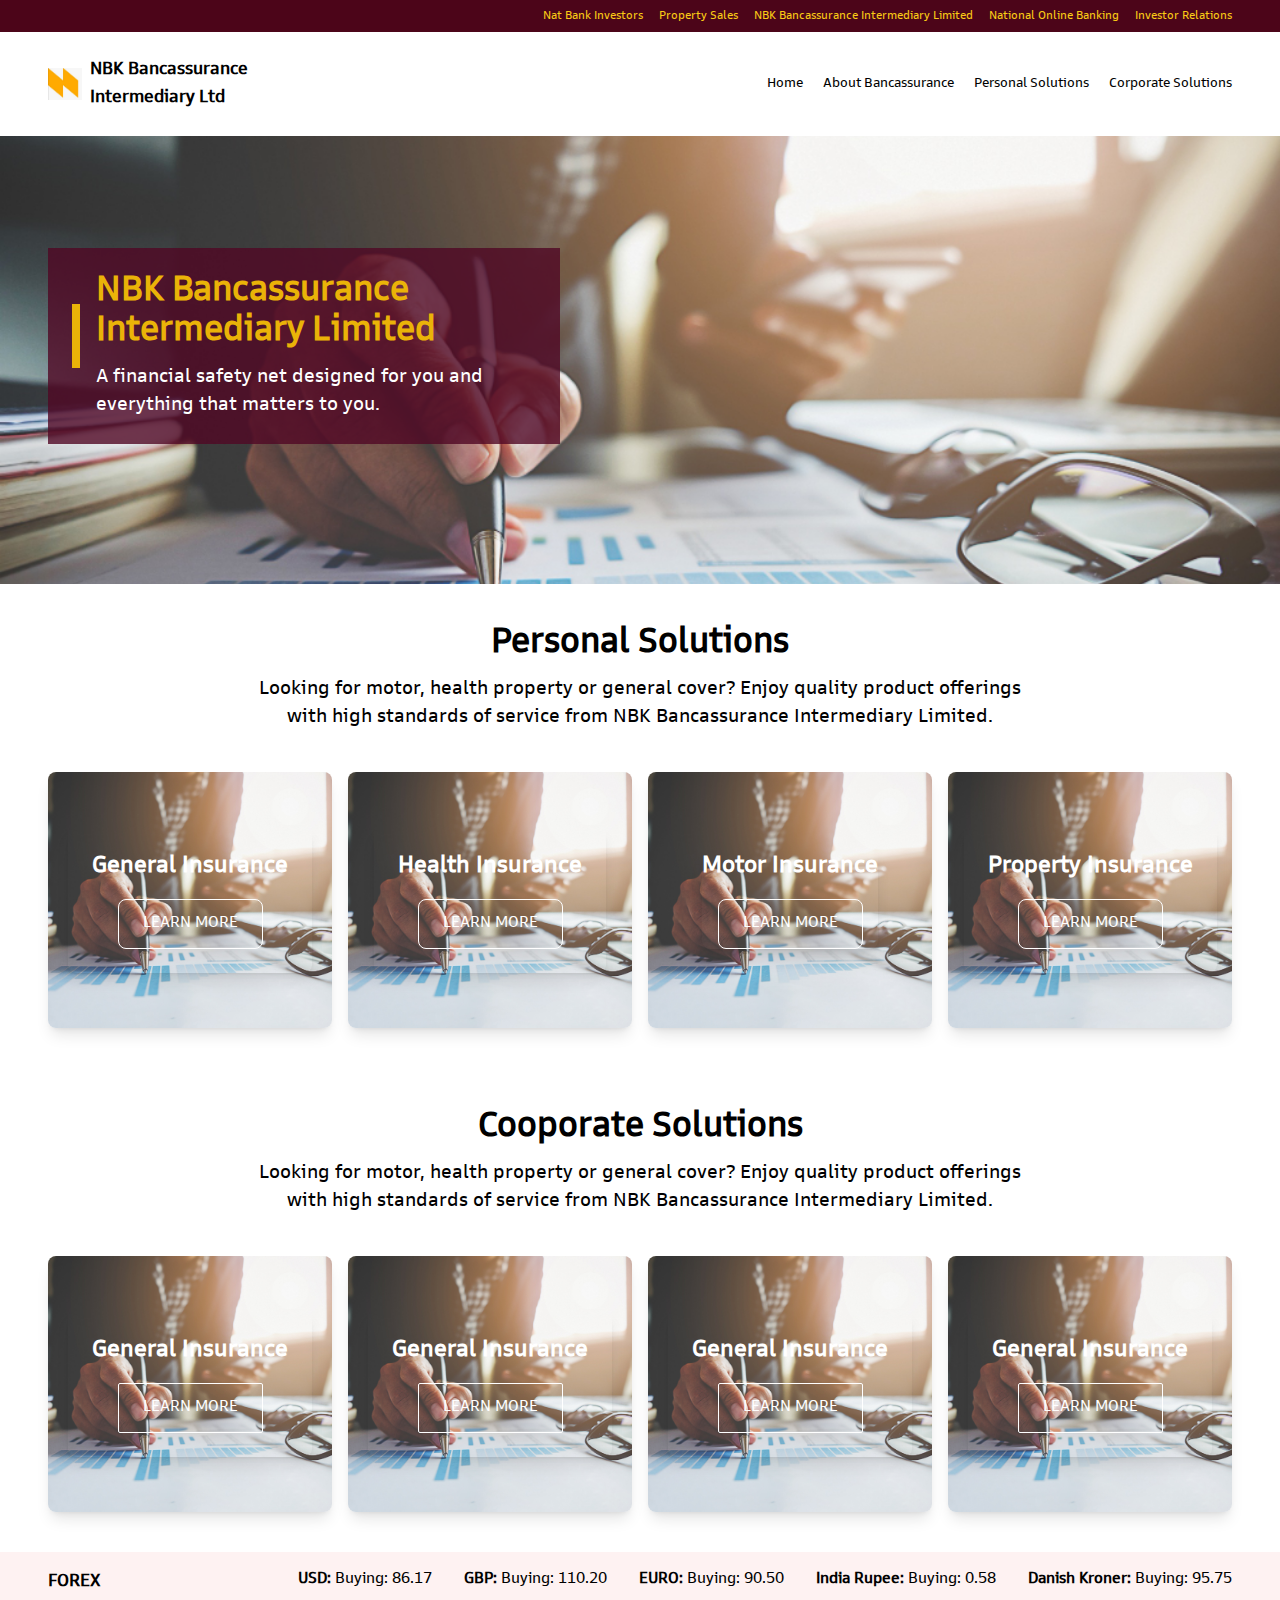
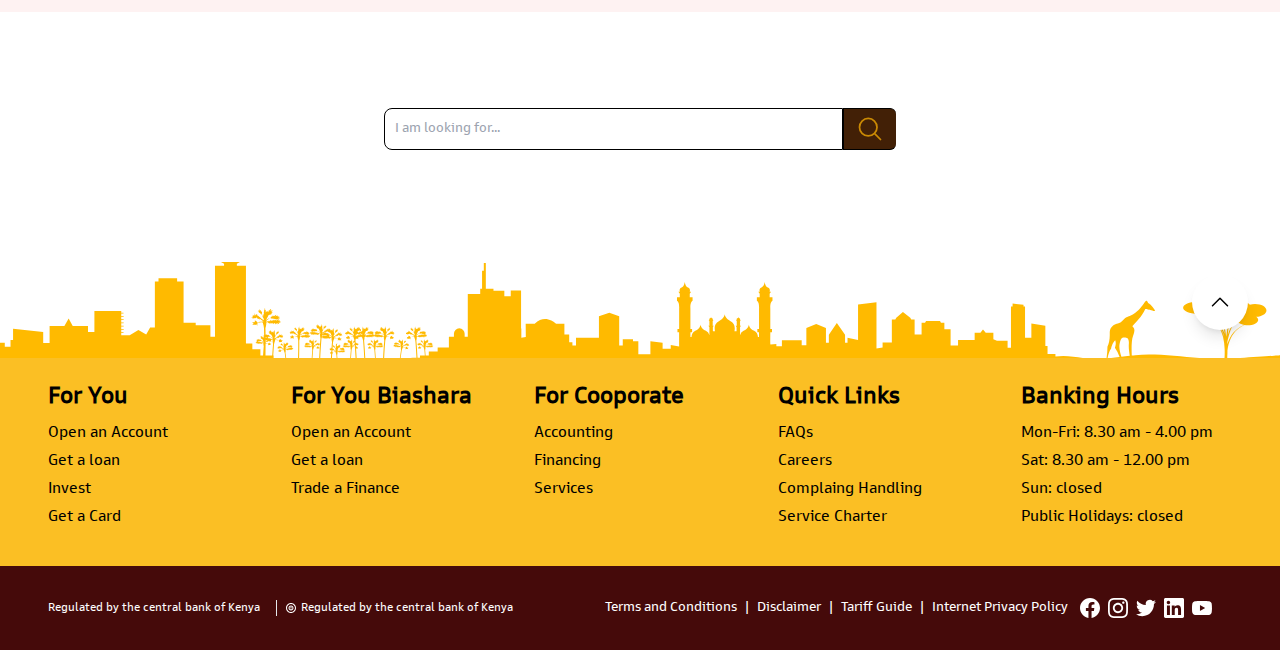
<file: src/index.html>
<!DOCTYPE html>
<html lang="en">
<head>
    <meta charset="UTF-8">
    <meta name="viewport" content="width=device-width, initial-scale=1.0">
    <title>Document</title>
    <link href="./output.css" rel="stylesheet">
</head>
<body class="font-goldman">
    <div class="bg-rose-950 flex flex-row-reverse p-2 gap-4 md:pr-12 lg:pr-12 overflow-x-auto whitespace-nowrap">
        <p class="text-yellow-400 text-xs">Investor Relations</p>
        <p class="text-yellow-400 text-xs">National Online Banking</p>
        <p class="text-yellow-400 text-xs">NBK Bancassurance Intermediary Limited</p>
        <p class="text-yellow-400 text-xs">Property Sales</p>
        <p class="text-yellow-400 text-xs">Nat Bank Investors</p>
    </div>
    <div class="flex justify-between items-center py-6 px-4 lg:px-12">
        <div class="flex items-center">
            <img src="/images/logo.jpeg" alt="NBK Logo" class="h-8">
            <div class="ml-2 md:text-lg font-bold text-sm">
                <p>NBK Bancassurance</p>
                <p>Intermediary Ltd</p>
            </div>
        </div>
        <div class="hidden lg:flex text-sm gap-5">
            <p>Home</p>
            <p>About Bancassurance</p>
            <p>Personal Solutions</p>
            <p>Corporate Solutions</p>
        </div>
        <div class="lg:hidden flex items-center space-x-2">
            <svg xmlns="http://www.w3.org/2000/svg" fill="none" viewBox="0 0 24 24" stroke-width="1.5" stroke="currentColor"
                class="text-yellow-400 w-6 h-6">
                <path stroke-linecap="round" stroke-linejoin="round"
                d="m21 21-5.197-5.197m0 0A7.5 7.5 0 1 0 5.196 5.196a7.5 7.5 0 0 0 10.607 10.607Z" />
            </svg>
        </div>
        <div class="md:hidden flex text-sm space-x-2">
            <button id="menuToggle" class="text-gray-500 hover:text-gray-600">
                <svg xmlns="http://www.w3.org/2000/svg" class="h-6 w-6" fill="none" viewBox="0 0 24 24" stroke="currentColor">
                    <path stroke-linecap="round" stroke-linejoin="round" stroke-width="2" d="M4 6h16M4 12h16M4 18h16" />
                </svg>
            </button>
        </div>
    </div>
    <div id="mobileMenu" class="hidden sm:hidden bg-white shadow-md">
        <nav class="flex flex-col p-4">
            <a href="#" class="py-2">Home</a>
            <a href="#" class="py-2">About Bancassurance</a>
            <a href="#" class="py-2">Personal Solutions</a>
            <a href="#" class="py-2">Cooporate Solutions</a>
        </nav>
    </div>
    <section>
        <div class="relative bg-violet-200">
            <img src="../images/homepage.jpg" alt="Homepage Image" class="object-cover w-full h-64 sm:h-80 md:h-96 lg:h-[28rem]">
            
            <div class="absolute top-1/4 left-4 sm:left-8 md:left-12 bg-pink-950 bg-opacity-80 p-4 sm:p-6 md:max-w-md lg:max-w-lg flex">
                <div class="w-2 sm:w-3 bg-yellow-500 h-12 sm:h-16 mt-6 sm:mt-8"></div>
                
                <div class="ml-4">
                    <h2 class="font-bold text-2xl sm:text-3xl md:text-4xl text-yellow-500">NBK Bancassurance</h2>
                    <p class="font-bold text-2xl sm:text-3xl md:text-4xl text-yellow-500">Intermediary Limited</p>
                    <p class="text-white mt-3 text-base sm:text-lg md:text-xl">A financial safety net designed for you and everything that matters to you.</p>
                </div>
            </div>
        </div>
    </section>
    <section>
        <div class="flex flex-col items-center pt-10 px-4 sm:px-6 lg:px-12">
            <p class="font-bold text-2xl sm:text-3xl md:text-4xl">Personal Solutions</p>
            <p class="text-base sm:text-lg md:text-xl max-w-3xl mt-3 text-center">
                Looking for motor, health property or general cover? Enjoy quality product offerings with high standards of service from NBK Bancassurance Intermediary Limited.
            </p>
        </div>
        
        <div class="grid grid-cols-1 sm:grid-cols-2 md:grid-cols-3 lg:grid-cols-4 gap-4 px-4 sm:px-6 md:px-8 lg:px-12 py-10">
            <div class="relative bg-white rounded-lg shadow-lg overflow-hidden">
                <img src="../images/homepage.jpg" alt="General Insurance" class="object-cover w-full h-48 md:h-56 lg:h-64">
                <div class="absolute inset-0 flex items-center justify-center">
                    <div class="text-center p-4 sm:p-6 bg-opacity-80 rounded-lg shadow-lg">
                        <h2 class="font-bold text-lg sm:text-xl md:text-2xl text-white mb-4">General Insurance</h2>
                        <a href="#" class="inline-block px-4 py-2 sm:px-6 sm:py-3 border border-white hover:border-yellow-400 text-white hover:text-black rounded-lg hover:bg-yellow-400 transition-colors duration-300">
                            LEARN MORE
                        </a>
                    </div>
                </div>
            </div>
            <div class="relative bg-white rounded-lg shadow-lg overflow-hidden">
                <img src="../images/homepage.jpg" alt="General Insurance" class="object-cover w-full h-48 md:h-56 lg:h-64">
                <div class="absolute inset-0 flex items-center justify-center">
                    <div class="text-center p-4 sm:p-6 bg-opacity-80 rounded-lg shadow-lg">
                        <h2 class="font-bold text-lg sm:text-xl md:text-2xl text-white mb-4">Health Insurance</h2>
                        <a href="#" class="inline-block px-4 py-2 sm:px-6 sm:py-3 border border-white hover:border-yellow-400 text-white hover:text-black rounded-lg hover:bg-yellow-400 transition-colors duration-300">
                            LEARN MORE
                        </a>
                    </div>
                </div>
            </div>
            <div class="relative bg-white rounded-lg shadow-lg overflow-hidden">
                <img src="../images/homepage.jpg" alt="General Insurance" class="object-cover w-full h-48 md:h-56 lg:h-64">
                <div class="absolute inset-0 flex items-center justify-center">
                    <div class="text-center p-4lg:p-6 bg-opacity-80 rounded-lg shadow-lg">
                        <h2 class="font-bold text-lg sm:text-xl md:text-2xl text-white mb-4">Motor Insurance</h2>
                        <a href="#" class="inline-block px-4 py-2 sm:px-6 sm:py-3 border border-white hover:border-yellow-400 text-white hover:text-black rounded-lg hover:bg-yellow-400 transition-colors duration-300">
                            LEARN MORE
                        </a>
                    </div>
                </div>
            </div>
            <div class="relative bg-white rounded-lg shadow-lg overflow-hidden">
                <img src="../images/homepage.jpg" alt="General Insurance" class="object-cover w-full h-48 md:h-56 lg:h-64">
                <div class="absolute inset-0 flex items-center justify-center">
                    <div class="text-center p-4 sm:p-6 bg-opacity-80 rounded-lg shadow-lg">
                        <h2 class="font-bold text-lg sm:text-xl md:text-2xl text-white mb-4">Property Insurance</h2>
                        <a href="#" class="inline-block px-4 py-2 sm:px-6 sm:py-3 border border-white hover:border-yellow-400 text-white hover:text-black rounded-lg hover:bg-yellow-400 transition-colors duration-300">
                            LEARN MORE
                        </a>
                    </div>
                </div>
            </div>
        </div>
    </section>
    
    <section>
        <div class="flex flex-col items-center pt-10 px-4 sm:px-6 lg:px-12">
            <p class="font-bold text-2xl sm:text-3xl md:text-4xl">Cooporate Solutions</p>
            <p class="text-base sm:text-lg md:text-xl max-w-3xl mt-3 text-center">
                Looking for motor, health property or general cover? Enjoy quality product offerings with high standards of service from NBK Bancassurance Intermediary Limited.
            </p>
        </div>
        <div class="grid grid-cols-1 sm:grid-cols-2 md:grid-cols-3 lg:grid-cols-4 gap-4 px-4 sm:px-6 md:px-8 lg:px-12 py-10">
            <div class="relative bg-white rounded-lg shadow-lg overflow-hidden">
                <img src="../images/homepage.jpg" alt="General Insurance" class="object-cover w-full h-48 md:h-56 lg:h-64">
                <div class="absolute inset-0 flex items-center justify-center">
                    <div class="text-center p-4 sm:p-6 bg-opacity-80 rounded-lg shadow-lg">
                        <h2 class="font-bold text-lg sm:text-xl md:text-2xl text-white mb-4">General Insurance</h2>
                        <a href="#" class="inline-block px-4 py-2 sm:px-6 sm:py-3 border border-white hover:border-yellow-400 text-white hover:text-black rounded-sm hover:bg-yellow-400 transition-colors duration-300">
                            LEARN MORE
                        </a>
                    </div>
                </div>
            </div>
            <div class="relative bg-white rounded-lg shadow-lg overflow-hidden">
                <img src="../images/homepage.jpg" alt="General Insurance" class="object-cover w-full h-48 md:h-56 lg:h-64">
                <div class="absolute inset-0 flex items-center justify-center">
                    <div class="text-center p-4 sm:p-6 bg-opacity-80 rounded-lg shadow-lg">
                        <h2 class="font-bold text-lg sm:text-xl md:text-2xl text-white mb-4">General Insurance</h2>
                        <a href="#" class="inline-block px-4 py-2 sm:px-6 sm:py-3 border border-white hover:border-yellow-400 text-white hover:text-black rounded-sm hover:bg-yellow-400 transition-colors duration-300">
                            LEARN MORE
                        </a>
                    </div>
                </div>
            </div>
            <div class="relative bg-white rounded-lg shadow-lg overflow-hidden">
                <img src="../images/homepage.jpg" alt="General Insurance" class="object-cover w-full h-48 md:h-56 lg:h-64">
                <div class="absolute inset-0 flex items-center justify-center">
                    <div class="text-center p-4 sm:p-6 bg-opacity-80 rounded-lg shadow-lg">
                        <h2 class="font-bold text-lg sm:text-xl md:text-2xl text-white mb-4">General Insurance</h2>
                        <a href="#" class="inline-block px-4 py-2 sm:px-6 sm:py-3 border border-white hover:border-yellow-400 text-white hover:text-black rounded-sm hover:bg-yellow-400 transition-colors duration-300">
                            LEARN MORE
                        </a>
                    </div>
                </div>
            </div>
            <div class="relative bg-white rounded-lg shadow-lg overflow-hidden">
                <img src="../images/homepage.jpg" alt="General Insurance" class="object-cover w-full h-48 md:h-56 lg:h-64">
                <div class="absolute inset-0 flex items-center justify-center">
                    <div class="text-center p-4 sm:p-6 bg-opacity-80 rounded-lg shadow-lg">
                        <h2 class="font-bold text-lg sm:text-xl md:text-2xl text-white mb-4">General Insurance</h2>
                        <a href="#" class="inline-block px-4 py-2 sm:px-6 sm:py-3 border border-white hover:border-yellow-400 text-white hover:text-black rounded-sm hover:bg-yellow-400 transition-colors duration-300">
                            LEARN MORE
                        </a>
                    </div>
                </div>
            </div>
        </div>
    </section>
    <div class="flex flex-col sm:flex-row justify-between px-4 sm:px-12 py-4 bg-red-50 overflow-x-auto">
        <p class="font-bold text-lg mb-2 sm:mb-0">FOREX</p>
        <div class="flex space-x-4 sm:space-x-8 text-sm sm:text-base">
                <p class="font-bold text-sm sm:text-base flex-shrink-0">USD: <span class="font-thin">Buying: 86.17</span></p>
                <p class="font-bold text-sm sm:text-base flex-shrink-0">GBP: <span class="font-thin">Buying: 110.20</span></p>
                <p class="font-bold text-sm sm:text-base flex-shrink-0">EURO: <span class="font-thin">Buying: 90.50</span></p>
                <p class="font-bold text-sm sm:text-base flex-shrink-0">India Rupee: <span class="font-thin">Buying: 0.58</span></p>
                <p class="font-bold text-sm sm:text-base flex-shrink-0">Danish Kroner: <span class="font-thin">Buying: 95.75</span></p>
            </div>
        </div>
    </div>
    <form class="max-w-lg my-auto mx-auto py-24">
        <div class="flex">
            <input placeholder="I am looking for..." type="text" id="website-admin" class="rounded-none rounded-s-lg border border-black text-gray-900 block flex-1 min-w-0 w-full text-sm p-2.5">
            <span class="inline-flex items-center px-3 text-sm bg-yellow-950 text-gray-900 border border-e-0 border-black rounded-e-md">
                <svg xmlns="http://www.w3.org/2000/svg" fill="none" viewBox="0 0 24 24" stroke-width="1.5" stroke="currentColor" class="size-7 text-yellow-600">
                    <path stroke-linecap="round" stroke-linejoin="round" d="m21 21-5.197-5.197m0 0A7.5 7.5 0 1 0 5.196 5.196a7.5 7.5 0 0 0 10.607 10.607Z" />
                </svg>
            </span>
        </div>
    </form>
    <footer>
        <div class="relative pt-4">
            <img src="../images/skyline.svg" alt="" class="object-cover w-full max-h-24">
            <div class="absolute right-4 sm:right-8 top-1/2 transform -translate-y-1/2 bg-white p-2 sm:p-4 rounded-full shadow-lg">
                <svg xmlns="http://www.w3.org/2000/svg" fill="none" viewBox="0 0 24 24" stroke-width="1.5" stroke="currentColor" class="w-4 h-4 sm:w-6 sm:h-6 text-black">
                    <path stroke-linecap="round" stroke-linejoin="round" d="m4.5 15.75 7.5-7.5 7.5 7.5" />
                </svg>
            </div>
        </div>
        <div class="bg-amber-400 pt-6 grid grid-cols-1 sm:grid-cols-2 md:grid-cols-3 lg:grid-cols-5 gap-8 px-4 sm:px-8 lg:px-12 py-8">
            <div>
                <p class="font-bold text-xl sm:text-2xl mb-2">For You</p>
                <p class="mb-1">Open an Account</p>
                <p class="mb-1">Get a loan</p>
                <p class="mb-1">Invest</p>
                <p class="mb-1">Get a Card</p>
            </div>
            <div>
                <p class="font-bold text-xl sm:text-2xl mb-2">For You Biashara</p>
                <p class="mb-1">Open an Account</p>
                <p class="mb-1">Get a loan</p>
                <p class="mb-1">Trade a Finance</p>
            </div>
            <div>
                <p class="font-bold text-xl sm:text-2xl mb-2">For Cooporate</p>
                <p class="mb-1">Accounting</p>
                <p class="mb-1">Financing</p>
                <p class="mb-1">Services</p>
            </div>
            <div>
                <p class="font-bold text-xl sm:text-2xl mb-2">Quick Links</p>
                <p class="mb-1">FAQs</p>
                <p class="mb-1">Careers</p>
                <p class="mb-1">Complaing Handling</p>
                <p class="mb-1">Service Charter</p>
            </div>
            <div>
                <p class="font-bold text-xl sm:text-2xl mb-2">Banking Hours</p>
                <p class="mb-1">Mon-Fri: 8.30 am - 4.00 pm</p>
                <p class="mb-1">Sat: 8.30 am - 12.00 pm</p>
                <p class="mb-1">Sun: closed</p>
                <p class="mb-1">Public Holidays: closed</p>
            </div>
        </div>
        <div class="bg-red-950 text-white flex flex-col sm:flex-row justify-between px-4 sm:px-8 lg:px-12 py-6 text-xs">
            <div class="flex flex-col sm:flex-row items-center mb-4 sm:mb-0">
                <p class="mb-2 sm:mb-0 sm:mr-2">Regulated by the central bank of Kenya</p>
                <div class="hidden sm:block border-l h-4 border-gray-200 mx-2"></div>
                <div class="flex items-center">
                    <svg xmlns="http://www.w3.org/2000/svg" viewBox="0 0 24 24" fill="currentColor" class="w-3 h-3 mr-1">
                        <path d="M12 2C6.48 2 2 6.48 2 12s4.48 10 10 10 10-4.48 10-10S17.52 2 12 2zm0 18c-4.41 0-8-3.59-8-8s3.59-8 8-8 8 3.59 8 8-3.59 8-8 8zm-1-4h2v-2h-2v2zm0-7v4h2V9h-2z"/>
                        <path d="M12 7c-2.76 0-5 2.24-5 5s2.24 5 5 5 5-2.24 5-5-2.24-5-5-5zm0 8c-1.66 0-3-1.34-3-3s1.34-3 3-3 3 1.34 3 3-1.34 3-3 3z"/>
                    </svg>
                    <p>Regulated by the central bank of Kenya</p>
                </div>
            </div>
            <div class="flex flex-col sm:flex-row items-center justify-between px-4 py-2 text-sm">
                <div class="flex flex-wrap items-center justify-center sm:justify-start mb-4 sm:mb-0">
                    <a class="mx-2 my-1 sm:my-0 hover:underline">Terms and Conditions</a>
                    <span class="hidden sm:inline">|</span>
                    <a class="mx-2 my-1 sm:my-0 hover:underline">Disclaimer</a>
                    <span class="hidden sm:inline">|</span>
                    <a class="mx-2 my-1 sm:my-0 hover:underline">Tariff Guide</a>
                    <span class="hidden sm:inline">|</span>
                    <a class="mx-2 my-1 sm:my-0 hover:underline">Internet Privacy Policy</a>
                </div>
                <div class="flex items-center">
                    <a href="#" class="mx-1">
                        <svg xmlns="http://www.w3.org/2000/svg" viewBox="0 0 24 24" fill="currentColor" class="w-5 h-5">
                            <path d="M24 12.073c0-6.627-5.373-12-12-12s-12 5.373-12 12c0 5.99 4.388 10.954 10.125 11.854v-8.385H7.078v-3.47h3.047V9.43c0-3.007 1.792-4.669 4.533-4.669 1.312 0 2.686.235 2.686.235v2.953H15.83c-1.491 0-1.956.925-1.956 1.874v2.25h3.328l-.532 3.47h-2.796v8.385C19.612 23.027 24 18.062 24 12.073z"/>
                        </svg>
                    </a>
                    <a href="#" class="mx-1">
                        <svg xmlns="http://www.w3.org/2000/svg" viewBox="0 0 24 24" fill="currentColor" class="w-5 h-5">
                            <path d="M12 0C8.74 0 8.333.015 7.053.072 5.775.132 4.905.333 4.14.63c-.789.306-1.459.717-2.126 1.384S.935 3.35.63 4.14C.333 4.905.131 5.775.072 7.053.012 8.333 0 8.74 0 12s.015 3.667.072 4.947c.06 1.277.261 2.148.558 2.913.306.788.717 1.459 1.384 2.126.667.666 1.336 1.079 2.126 1.384.766.296 1.636.499 2.913.558C8.333 23.988 8.74 24 12 24s3.667-.015 4.947-.072c1.277-.06 2.148-.262 2.913-.558.788-.306 1.459-.718 2.126-1.384.666-.667 1.079-1.335 1.384-2.126.296-.765.499-1.636.558-2.913.06-1.28.072-1.687.072-4.947s-.015-3.667-.072-4.947c-.06-1.277-.262-2.149-.558-2.913-.306-.789-.718-1.459-1.384-2.126C21.319 1.347 20.651.935 19.86.63c-.765-.297-1.636-.499-2.913-.558C15.667.012 15.26 0 12 0zm0 2.16c3.203 0 3.585.016 4.85.071 1.17.055 1.805.249 2.227.415.562.217.96.477 1.382.896.419.42.679.819.896 1.381.164.422.36 1.057.413 2.227.057 1.266.07 1.646.07 4.85s-.015 3.585-.074 4.85c-.061 1.17-.256 1.805-.421 2.227-.224.562-.479.96-.899 1.382-.419.419-.824.679-1.38.896-.42.164-1.065.36-2.235.413-1.274.057-1.649.07-4.859.07-3.211 0-3.586-.015-4.859-.074-1.171-.061-1.816-.256-2.236-.421-.569-.224-.96-.479-1.379-.899-.421-.419-.69-.824-.9-1.38-.165-.42-.359-1.065-.42-2.235-.045-1.26-.061-1.649-.061-4.844 0-3.196.016-3.586.061-4.861.061-1.17.255-1.814.42-2.234.21-.57.479-.96.9-1.381.419-.419.81-.689 1.379-.898.42-.166 1.051-.361 2.221-.421 1.275-.045 1.65-.06 4.859-.06l.045.03zm0 3.678c-3.405 0-6.162 2.76-6.162 6.162 0 3.405 2.76 6.162 6.162 6.162 3.405 0 6.162-2.76 6.162-6.162 0-3.405-2.76-6.162-6.162-6.162zM12 16c-2.21 0-4-1.79-4-4s1.79-4 4-4 4 1.79 4 4-1.79 4-4 4zm7.846-10.405c0 .795-.646 1.44-1.44 1.44-.795 0-1.44-.646-1.44-1.44 0-.794.646-1.439 1.44-1.439.793-.001 1.44.645 1.44 1.439z"/>
                        </svg>
                    </a>
                    <a href="#" class="mx-1">
                        <svg xmlns="http://www.w3.org/2000/svg" viewBox="0 0 24 24" fill="currentColor" class="w-5 h-5">
                            <path d="M23.953 4.57a10 10 0 01-2.825.775 4.958 4.958 0 002.163-2.723c-.951.555-2.005.959-3.127 1.184a4.92 4.92 0 00-8.384 4.482C7.69 8.095 4.067 6.13 1.64 3.162a4.822 4.822 0 00-.666 2.475c0 1.71.87 3.213 2.188 4.096a4.904 4.904 0 01-2.228-.616v.06a4.923 4.923 0 003.946 4.827 4.996 4.996 0 01-2.212.085 4.936 4.936 0 004.604 3.417 9.867 9.867 0 01-6.102 2.105c-.39 0-.779-.023-1.17-.067a13.995 13.995 0 007.557 2.209c9.053 0 13.998-7.496 13.998-13.985 0-.21 0-.42-.015-.63A9.935 9.935 0 0024 4.59z"/>
                        </svg>
                    </a>
                    <a href="#" class="mx-1">
                        <svg xmlns="http://www.w3.org/2000/svg" viewBox="0 0 24 24" fill="currentColor" class="w-5 h-5">
                            <path d="M20.447 20.452h-3.554v-5.569c0-1.328-.027-3.037-1.852-3.037-1.853 0-2.136 1.445-2.136 2.939v5.667H9.351V9h3.414v1.561h.046c.477-.9 1.637-1.85 3.37-1.85 3.601 0 4.267 2.37 4.267 5.455v6.286zM5.337 7.433c-1.144 0-2.063-.926-2.063-2.065 0-1.138.92-2.063 2.063-2.063 1.14 0 2.064.925 2.064 2.063 0 1.139-.925 2.065-2.064 2.065zm1.782 13.019H3.555V9h3.564v11.452zM22.225 0H1.771C.792 0 0 .774 0 1.729v20.542C0 23.227.792 24 1.771 24h20.451C23.2 24 24 23.227 24 22.271V1.729C24 .774 23.2 0 22.222 0h.003z"/>
                        </svg>
                    </a>
                    <a href="#" class="mx-1">
                        <svg xmlns="http://www.w3.org/2000/svg" viewBox="0 0 24 24" fill="currentColor" class="w-5 h-5">
                            <path d="M23.498 6.186a3.016 3.016 0 0 0-2.122-2.136C19.505 3.545 12 3.545 12 3.545s-7.505 0-9.377.505A3.017 3.017 0 0 0 .502 6.186C0 8.07 0 12 0 12s0 3.93.502 5.814a3.016 3.016 0 0 0 2.122 2.136c1.871.505 9.376.505 9.376.505s7.505 0 9.377-.505a3.015 3.015 0 0 0 2.122-2.136C24 15.93 24 12 24 12s0-3.93-.502-5.814zM9.545 15.568V8.432L15.818 12l-6.273 3.568z"/>
                        </svg>
                    </a>
                </div>
            </div>
        </div>
    </footer>
</body>
<script>
    document.addEventListener('DOMContentLoaded', function() {
    const menuToggle = document.getElementById('menuToggle');
    const mobileMenu = document.getElementById('mobileMenu');

    menuToggle.addEventListener('click', function() {
        mobileMenu.classList.toggle('hidden');
    });
});
</script>
</html>
</file>
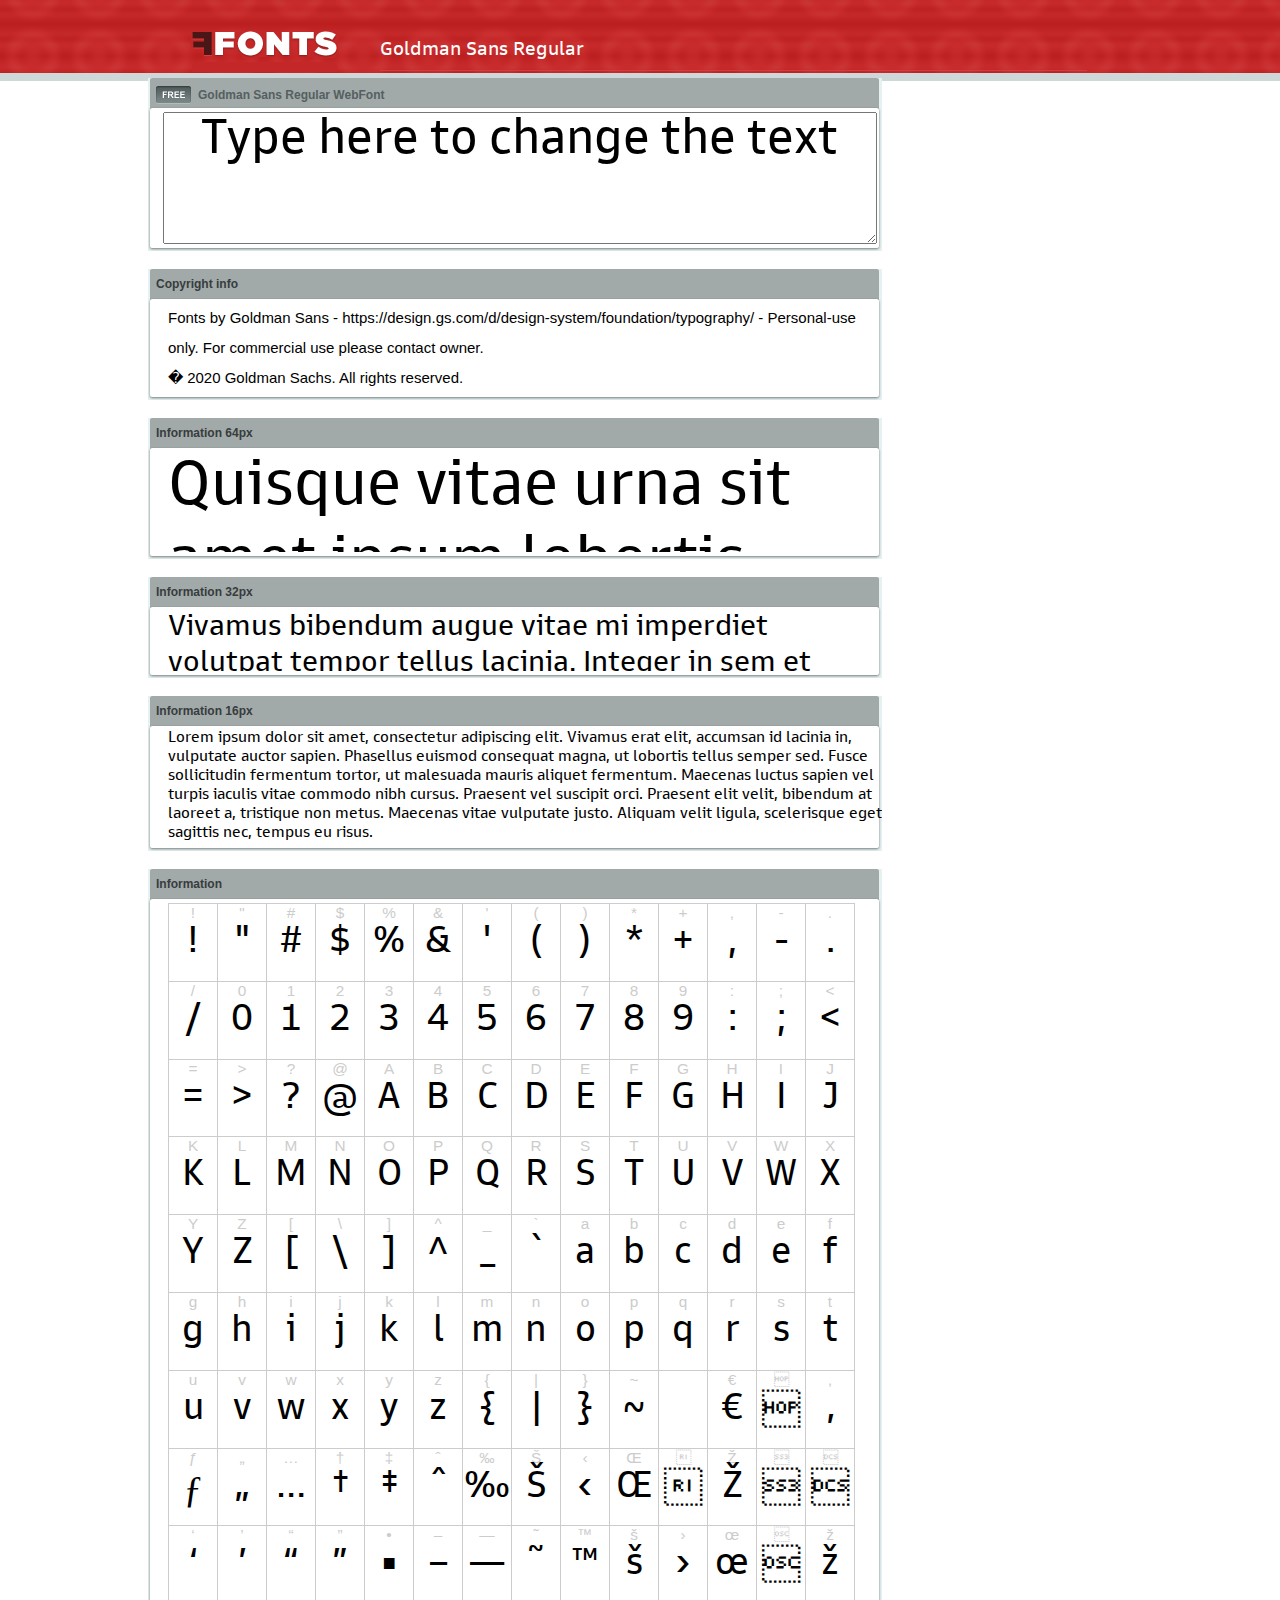
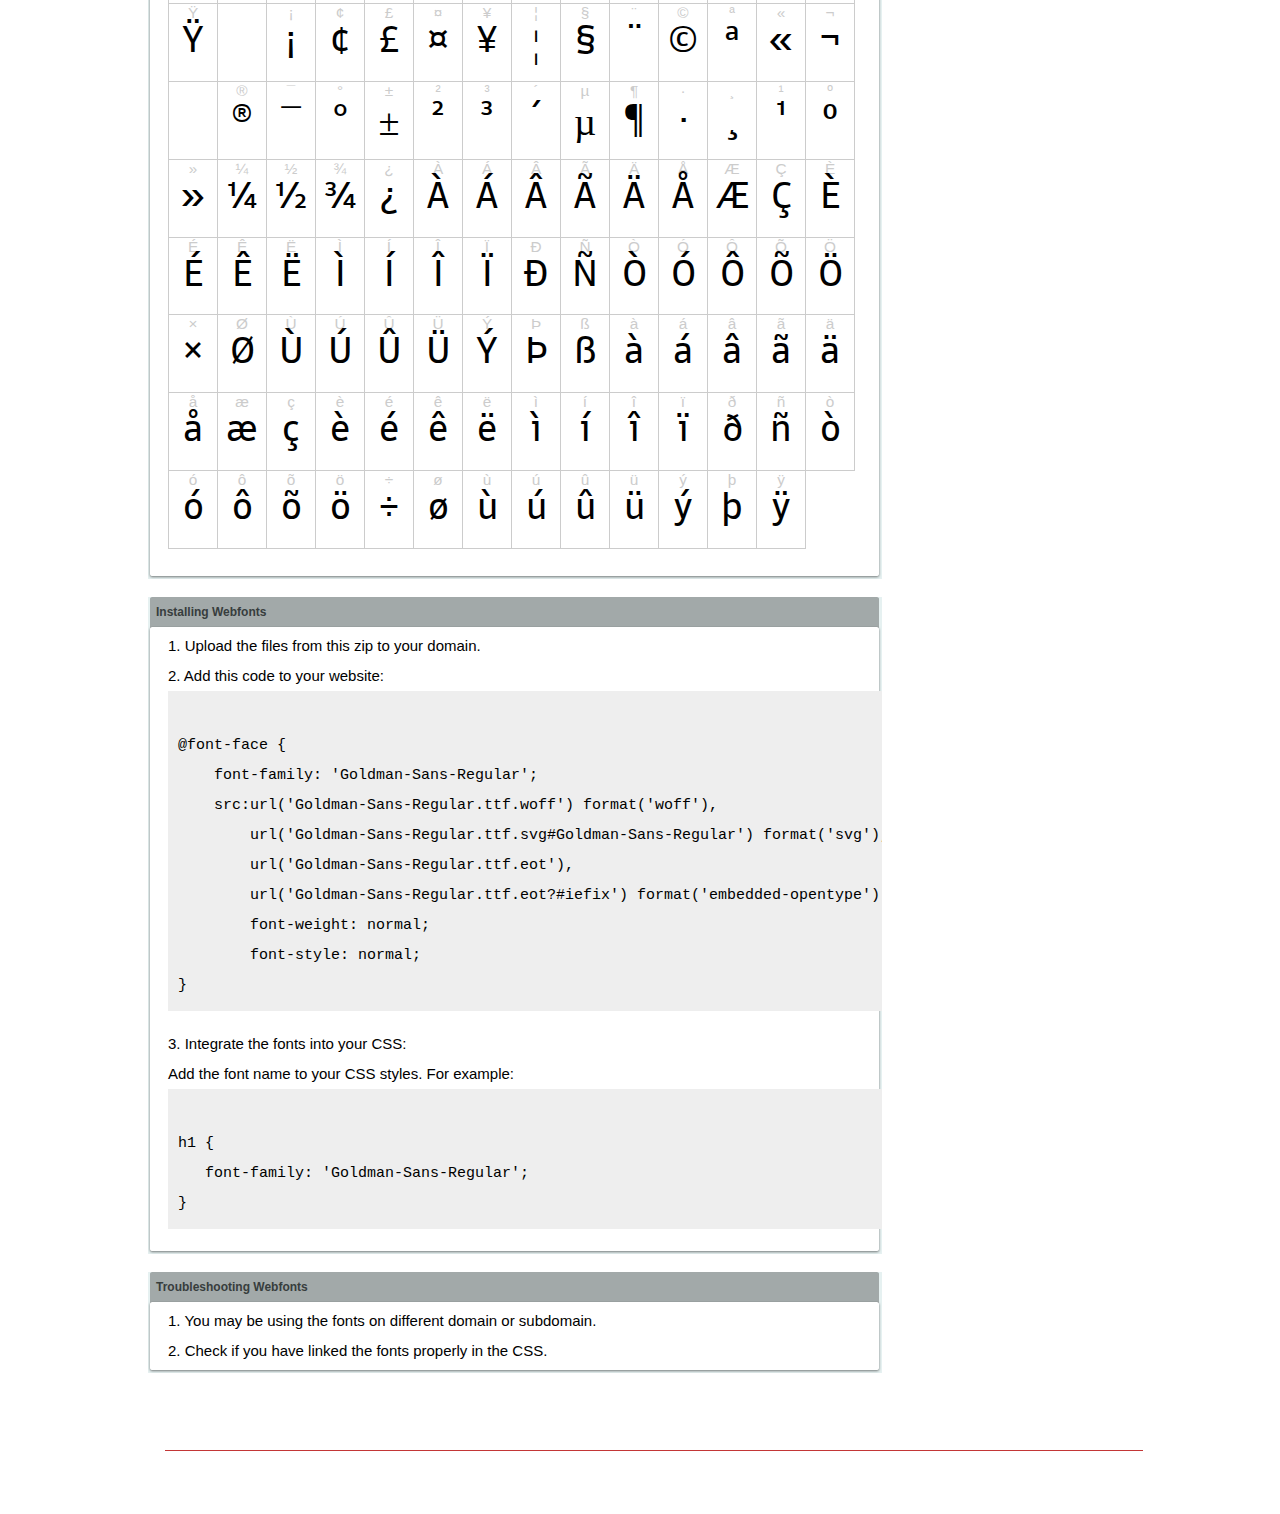
<file: fonts/example.html>
<!DOCTYPE html PUBLIC "-//W3C//DTD XHTML 1.0 Transitional//EN" "http://www.w3.org/TR/xhtml1/DTD/xhtml1-transitional.dtd">
<html xmlns="http://www.w3.org/1999/xhtml">
<head>
<meta http-equiv="Content-Type" content="text/html; charset=UTF-8" />
<title>Goldman Sans Regular WebFont</title>
<meta name="description" content="Goldman Sans Regular WebFont" />
<meta name="keywords" content="Goldman Sans Regular WebFont" />
<style type="text/css">
@font-face {
  font-family: 'Goldman-Sans-Regular';
    src:  url('Goldman-Sans-Regular.ttf.woff') format('woff'),
    url('Goldman-Sans-Regular.ttf.svg#Goldman-Sans-Regular') format('svg'),
    url('Goldman-Sans-Regular.ttf.eot'),
    url('Goldman-Sans-Regular.eot?#iefix') format('embedded-opentype'); 
    font-weight: normal;
    font-style: normal;
}.examplefontl {
  font-family: 'Goldman-Sans-Regular';  
  color: black;
}
.examplefont {
  padding-bottom: 2em;
  overflow: hidden; 
  text-align: center;
}
.examplefont div {
  float: left;
  border: 1px solid #ccc;
  text-align: center;
  width: 1.25em;
  height: 2em;
  margin-right: -1px;
  margin-bottom: -1px;
  font-size: 3.2em; 
}
.examplefont div .defaultC {
  color: #ccc;
  font-family: arial, sans-serif;
  font-size: .4em;
  display: block;
}
*{margin:0;padding:0;}
body{margin:0px;padding:0px;background:#FFFFFF url(images/bgtile.gif?1) repeat-x;font-family:Arial, Helvetica, sans-serif;}
#header{background:url(images/headertile.gif);height:73px;margin:0px;overflow:hidden;}
#head{width:707px;float:left;height:31px;margin:39px 0 0 0;padding:0px;color:#ffffff;font-size:15px;border-bottom:1px solid #c94040;overflow:hidden;}
#head a{color:#ffffff;text-decoration:none;}
#headspan1{float:left;}
.container{width:994px;margin:0 auto;padding:0px;overflow:hidden;}
#content{width:734px;margin:5px 0px 0px 5px;float:left;padding:0px;font-size:12px;display:inline;color:#868e8e;overflow:hidden;}
.fontbox{background:url(images/fontboxtile.gif);width:734px;margin:0 0 18px 0;padding:0;overflow:hidden;}
.fontboxtop{background:url(images/fontboxtop.gif) no-repeat top left;height:18px;font-size:12px;color:#373d3d;width:718px;padding:8px;margin:0;overflow:hidden;}
.fontboxtop a{color:#373d3d;text-decoration:none;}
.fontboxspan1{background:url(images/free.gif) no-repeat;padding:2px 0 2px 42px;float:left;}
h6{background:url(images/logo.gif) top left no-repeat;width:230px;height:73px;margin:0px 0px 0px 7px;float:left;}
h6 a{display:block;height:73px;}
h6 a span{display:none;}
h1{display:inline;font-size:12px;font-weight:bold;color:#546060;padding:0px;float:left;}
.btn{border:0;margin:0;background:url('images/button.gif');background-repeat:repeat-x;color:#fff;width:127px;height:28px;font-size:17px;}
.inputsubtmi{border:1px solid #e1ebeb;border-bottom:2px solid #c7d1d1;padding:6px;margin:0 0 8px 0;}
.partner{font-size:16px;font-weight:bold;color:#000000;padding:0px;margin:39px 0px 12px 30px;}
.fontboxspan1notfree{padding:2px 0 2px 42px;float:left;}
#footer{height:123px;margin:0px;padding:0px;background:url(http://www.altfonts.com/images/foottile.gif);}
#foot{width:1005px;height:123px;background:url(http://www.altfonts.com/images/foot.gif) top left no-repeat;margin:0 auto;padding:0px;}
#copyright{height:31px;padding:28px 0 0 118px;margin:0 0 0 27px;border-bottom:1px solid #c33636;font-size:14px;color:#4a1616;}
code {
	white-space: pre;
	background-color: #eee;
	display: block;
	padding: 10px;
	margin-bottom: 18px;
	overflow: auto;
}    
</style>
</head>
<body>
<div id="header">
<div class="container">
<h6><a href="http://webfonts.ffonts.net" title="WebFonts"><span>WebFonts</span></a></h6>
<div id="head">
<span id="headspan1">
   <span style="font-family: 'Goldman-Sans-Regular';font-size: 20px; color: white;">Goldman Sans Regular</span> 
</span>
</div>
</div>
</div>
<div class="container">
<div id="content">
<!-- WebFont --> 
<div class="fontbox">
<div class="fontboxtop"><span class="fontboxspan1"><h1>Goldman Sans Regular WebFont</h1></span></div>
 <textarea id="txtAreaTryFont" cols="" rows="2" style="font-family: 'Goldman-Sans-Regular';width:97%; font-size: 50px; height: 130px;text-align: center;margin-left: 15px;" 
           onclick="if (this.value=='Type here to change the text') this.value=''">Type here to change the text</textarea>
<img src="images/fontboxbottom.gif" width="734" height="7" alt="" />
</div>
<div class="fontbox">
<div class="fontboxtop"><b>Copyright info</b></div>
<div style="text-align: left;margin-left:20px;color: black;font-size:15px;line-height:200%">
Fonts by Goldman Sans - https://design.gs.com/d/design-system/foundation/typography/ - Personal-use only. For commercial use please contact owner.<br />
� 2020 Goldman Sachs. All rights reserved.
</div>
<img src="images/fontboxbottom.gif" width="734" height="7" alt="" />
</div>
<div class="fontbox">
<div class="fontboxtop"><b>Information 64px</b></div>
<div style="font-family: 'Goldman-Sans-Regular';margin-left:20px;font-size:64px;color:black;float: left;display: inline; overflow: hidden;height:100px;">
 Quisque vitae urna sit amet ipsum lobortis iaculis volutpat sit amet nibh. 
</div>
<img src="images/fontboxbottom.gif" width="734" height="7" alt="" />
</div>
<div class="fontbox">
<div class="fontboxtop"><b>Information 32px</b></div>
<div style="font-family: 'Goldman-Sans-Regular';margin-left:20px;font-size:30px;color:black;float: left;display: inline; overflow: hidden;height:60px;">
 Vivamus bibendum augue vitae mi imperdiet volutpat tempor tellus lacinia. Integer in sem et neque iaculis malesuada. 
</div>
<img src="images/fontboxbottom.gif" width="734" height="7" alt="" />
</div>
<div class="fontbox">
<div class="fontboxtop"><b>Information 16px</b></div>
<div style="font-family: 'Goldman-Sans-Regular';margin-left:20px;font-size:16px;color:black;float: left;display: inline; overflow: hidden;">
 Lorem ipsum dolor sit amet, consectetur adipiscing elit. Vivamus erat elit, accumsan id lacinia in, vulputate auctor sapien. Phasellus euismod consequat magna, ut lobortis tellus semper sed. Fusce sollicitudin fermentum tortor, ut malesuada mauris aliquet fermentum. Maecenas luctus sapien vel turpis iaculis vitae commodo nibh cursus. Praesent vel suscipit orci. Praesent elit velit, bibendum at laoreet a, tristique non metus. Maecenas vitae vulputate justo. Aliquam velit ligula, scelerisque eget sagittis nec, tempus eu risus. 
</div>
<img src="images/fontboxbottom.gif" width="734" height="7" alt="" />
</div>
<div class="fontbox">
<div class="fontboxtop"><b>Information</b></div>
<div class="examplefont examplefontl" style="text-align: center;margin-left:20px;">
 <div><span class="defaultC">&#33;</span><span>&#33;</span></div><div><span class="defaultC">&#34;</span><span>&#34;</span></div><div><span class="defaultC">&#35;</span><span>&#35;</span></div><div><span class="defaultC">&#36;</span><span>&#36;</span></div><div><span class="defaultC">&#37;</span><span>&#37;</span></div><div><span class="defaultC">&#38;</span><span>&#38;</span></div><div><span class="defaultC">&#39;</span><span>&#39;</span></div><div><span class="defaultC">&#40;</span><span>&#40;</span></div><div><span class="defaultC">&#41;</span><span>&#41;</span></div><div><span class="defaultC">&#42;</span><span>&#42;</span></div><div><span class="defaultC">&#43;</span><span>&#43;</span></div><div><span class="defaultC">&#44;</span><span>&#44;</span></div><div><span class="defaultC">&#45;</span><span>&#45;</span></div><div><span class="defaultC">&#46;</span><span>&#46;</span></div><div><span class="defaultC">&#47;</span><span>&#47;</span></div><div><span class="defaultC">&#48;</span><span>&#48;</span></div><div><span class="defaultC">&#49;</span><span>&#49;</span></div><div><span class="defaultC">&#50;</span><span>&#50;</span></div><div><span class="defaultC">&#51;</span><span>&#51;</span></div><div><span class="defaultC">&#52;</span><span>&#52;</span></div><div><span class="defaultC">&#53;</span><span>&#53;</span></div><div><span class="defaultC">&#54;</span><span>&#54;</span></div><div><span class="defaultC">&#55;</span><span>&#55;</span></div><div><span class="defaultC">&#56;</span><span>&#56;</span></div><div><span class="defaultC">&#57;</span><span>&#57;</span></div><div><span class="defaultC">&#58;</span><span>&#58;</span></div><div><span class="defaultC">&#59;</span><span>&#59;</span></div><div><span class="defaultC">&#60;</span><span>&#60;</span></div><div><span class="defaultC">&#61;</span><span>&#61;</span></div><div><span class="defaultC">&#62;</span><span>&#62;</span></div><div><span class="defaultC">&#63;</span><span>&#63;</span></div><div><span class="defaultC">&#64;</span><span>&#64;</span></div><div><span class="defaultC">&#65;</span><span>&#65;</span></div><div><span class="defaultC">&#66;</span><span>&#66;</span></div><div><span class="defaultC">&#67;</span><span>&#67;</span></div><div><span class="defaultC">&#68;</span><span>&#68;</span></div><div><span class="defaultC">&#69;</span><span>&#69;</span></div><div><span class="defaultC">&#70;</span><span>&#70;</span></div><div><span class="defaultC">&#71;</span><span>&#71;</span></div><div><span class="defaultC">&#72;</span><span>&#72;</span></div><div><span class="defaultC">&#73;</span><span>&#73;</span></div><div><span class="defaultC">&#74;</span><span>&#74;</span></div><div><span class="defaultC">&#75;</span><span>&#75;</span></div><div><span class="defaultC">&#76;</span><span>&#76;</span></div><div><span class="defaultC">&#77;</span><span>&#77;</span></div><div><span class="defaultC">&#78;</span><span>&#78;</span></div><div><span class="defaultC">&#79;</span><span>&#79;</span></div><div><span class="defaultC">&#80;</span><span>&#80;</span></div><div><span class="defaultC">&#81;</span><span>&#81;</span></div><div><span class="defaultC">&#82;</span><span>&#82;</span></div><div><span class="defaultC">&#83;</span><span>&#83;</span></div><div><span class="defaultC">&#84;</span><span>&#84;</span></div><div><span class="defaultC">&#85;</span><span>&#85;</span></div><div><span class="defaultC">&#86;</span><span>&#86;</span></div><div><span class="defaultC">&#87;</span><span>&#87;</span></div><div><span class="defaultC">&#88;</span><span>&#88;</span></div><div><span class="defaultC">&#89;</span><span>&#89;</span></div><div><span class="defaultC">&#90;</span><span>&#90;</span></div><div><span class="defaultC">&#91;</span><span>&#91;</span></div><div><span class="defaultC">&#92;</span><span>&#92;</span></div><div><span class="defaultC">&#93;</span><span>&#93;</span></div><div><span class="defaultC">&#94;</span><span>&#94;</span></div><div><span class="defaultC">&#95;</span><span>&#95;</span></div><div><span class="defaultC">&#96;</span><span>&#96;</span></div><div><span class="defaultC">&#97;</span><span>&#97;</span></div><div><span class="defaultC">&#98;</span><span>&#98;</span></div><div><span class="defaultC">&#99;</span><span>&#99;</span></div><div><span class="defaultC">&#100;</span><span>&#100;</span></div><div><span class="defaultC">&#101;</span><span>&#101;</span></div><div><span class="defaultC">&#102;</span><span>&#102;</span></div><div><span class="defaultC">&#103;</span><span>&#103;</span></div><div><span class="defaultC">&#104;</span><span>&#104;</span></div><div><span class="defaultC">&#105;</span><span>&#105;</span></div><div><span class="defaultC">&#106;</span><span>&#106;</span></div><div><span class="defaultC">&#107;</span><span>&#107;</span></div><div><span class="defaultC">&#108;</span><span>&#108;</span></div><div><span class="defaultC">&#109;</span><span>&#109;</span></div><div><span class="defaultC">&#110;</span><span>&#110;</span></div><div><span class="defaultC">&#111;</span><span>&#111;</span></div><div><span class="defaultC">&#112;</span><span>&#112;</span></div><div><span class="defaultC">&#113;</span><span>&#113;</span></div><div><span class="defaultC">&#114;</span><span>&#114;</span></div><div><span class="defaultC">&#115;</span><span>&#115;</span></div><div><span class="defaultC">&#116;</span><span>&#116;</span></div><div><span class="defaultC">&#117;</span><span>&#117;</span></div><div><span class="defaultC">&#118;</span><span>&#118;</span></div><div><span class="defaultC">&#119;</span><span>&#119;</span></div><div><span class="defaultC">&#120;</span><span>&#120;</span></div><div><span class="defaultC">&#121;</span><span>&#121;</span></div><div><span class="defaultC">&#122;</span><span>&#122;</span></div><div><span class="defaultC">&#123;</span><span>&#123;</span></div><div><span class="defaultC">&#124;</span><span>&#124;</span></div><div><span class="defaultC">&#125;</span><span>&#125;</span></div><div><span class="defaultC">&#126;</span><span>&#126;</span></div><div><span class="defaultC">&#127;</span><span>&#127;</span></div><div><span class="defaultC">&#128;</span><span>&#128;</span></div><div><span class="defaultC">&#129;</span><span>&#129;</span></div><div><span class="defaultC">&#130;</span><span>&#130;</span></div><div><span class="defaultC">&#131;</span><span>&#131;</span></div><div><span class="defaultC">&#132;</span><span>&#132;</span></div><div><span class="defaultC">&#133;</span><span>&#133;</span></div><div><span class="defaultC">&#134;</span><span>&#134;</span></div><div><span class="defaultC">&#135;</span><span>&#135;</span></div><div><span class="defaultC">&#136;</span><span>&#136;</span></div><div><span class="defaultC">&#137;</span><span>&#137;</span></div><div><span class="defaultC">&#138;</span><span>&#138;</span></div><div><span class="defaultC">&#139;</span><span>&#139;</span></div><div><span class="defaultC">&#140;</span><span>&#140;</span></div><div><span class="defaultC">&#141;</span><span>&#141;</span></div><div><span class="defaultC">&#142;</span><span>&#142;</span></div><div><span class="defaultC">&#143;</span><span>&#143;</span></div><div><span class="defaultC">&#144;</span><span>&#144;</span></div><div><span class="defaultC">&#145;</span><span>&#145;</span></div><div><span class="defaultC">&#146;</span><span>&#146;</span></div><div><span class="defaultC">&#147;</span><span>&#147;</span></div><div><span class="defaultC">&#148;</span><span>&#148;</span></div><div><span class="defaultC">&#149;</span><span>&#149;</span></div><div><span class="defaultC">&#150;</span><span>&#150;</span></div><div><span class="defaultC">&#151;</span><span>&#151;</span></div><div><span class="defaultC">&#152;</span><span>&#152;</span></div><div><span class="defaultC">&#153;</span><span>&#153;</span></div><div><span class="defaultC">&#154;</span><span>&#154;</span></div><div><span class="defaultC">&#155;</span><span>&#155;</span></div><div><span class="defaultC">&#156;</span><span>&#156;</span></div><div><span class="defaultC">&#157;</span><span>&#157;</span></div><div><span class="defaultC">&#158;</span><span>&#158;</span></div><div><span class="defaultC">&#159;</span><span>&#159;</span></div><div><span class="defaultC">&#160;</span><span>&#160;</span></div><div><span class="defaultC">&#161;</span><span>&#161;</span></div><div><span class="defaultC">&#162;</span><span>&#162;</span></div><div><span class="defaultC">&#163;</span><span>&#163;</span></div><div><span class="defaultC">&#164;</span><span>&#164;</span></div><div><span class="defaultC">&#165;</span><span>&#165;</span></div><div><span class="defaultC">&#166;</span><span>&#166;</span></div><div><span class="defaultC">&#167;</span><span>&#167;</span></div><div><span class="defaultC">&#168;</span><span>&#168;</span></div><div><span class="defaultC">&#169;</span><span>&#169;</span></div><div><span class="defaultC">&#170;</span><span>&#170;</span></div><div><span class="defaultC">&#171;</span><span>&#171;</span></div><div><span class="defaultC">&#172;</span><span>&#172;</span></div><div><span class="defaultC">&#173;</span><span>&#173;</span></div><div><span class="defaultC">&#174;</span><span>&#174;</span></div><div><span class="defaultC">&#175;</span><span>&#175;</span></div><div><span class="defaultC">&#176;</span><span>&#176;</span></div><div><span class="defaultC">&#177;</span><span>&#177;</span></div><div><span class="defaultC">&#178;</span><span>&#178;</span></div><div><span class="defaultC">&#179;</span><span>&#179;</span></div><div><span class="defaultC">&#180;</span><span>&#180;</span></div><div><span class="defaultC">&#181;</span><span>&#181;</span></div><div><span class="defaultC">&#182;</span><span>&#182;</span></div><div><span class="defaultC">&#183;</span><span>&#183;</span></div><div><span class="defaultC">&#184;</span><span>&#184;</span></div><div><span class="defaultC">&#185;</span><span>&#185;</span></div><div><span class="defaultC">&#186;</span><span>&#186;</span></div><div><span class="defaultC">&#187;</span><span>&#187;</span></div><div><span class="defaultC">&#188;</span><span>&#188;</span></div><div><span class="defaultC">&#189;</span><span>&#189;</span></div><div><span class="defaultC">&#190;</span><span>&#190;</span></div><div><span class="defaultC">&#191;</span><span>&#191;</span></div><div><span class="defaultC">&#192;</span><span>&#192;</span></div><div><span class="defaultC">&#193;</span><span>&#193;</span></div><div><span class="defaultC">&#194;</span><span>&#194;</span></div><div><span class="defaultC">&#195;</span><span>&#195;</span></div><div><span class="defaultC">&#196;</span><span>&#196;</span></div><div><span class="defaultC">&#197;</span><span>&#197;</span></div><div><span class="defaultC">&#198;</span><span>&#198;</span></div><div><span class="defaultC">&#199;</span><span>&#199;</span></div><div><span class="defaultC">&#200;</span><span>&#200;</span></div><div><span class="defaultC">&#201;</span><span>&#201;</span></div><div><span class="defaultC">&#202;</span><span>&#202;</span></div><div><span class="defaultC">&#203;</span><span>&#203;</span></div><div><span class="defaultC">&#204;</span><span>&#204;</span></div><div><span class="defaultC">&#205;</span><span>&#205;</span></div><div><span class="defaultC">&#206;</span><span>&#206;</span></div><div><span class="defaultC">&#207;</span><span>&#207;</span></div><div><span class="defaultC">&#208;</span><span>&#208;</span></div><div><span class="defaultC">&#209;</span><span>&#209;</span></div><div><span class="defaultC">&#210;</span><span>&#210;</span></div><div><span class="defaultC">&#211;</span><span>&#211;</span></div><div><span class="defaultC">&#212;</span><span>&#212;</span></div><div><span class="defaultC">&#213;</span><span>&#213;</span></div><div><span class="defaultC">&#214;</span><span>&#214;</span></div><div><span class="defaultC">&#215;</span><span>&#215;</span></div><div><span class="defaultC">&#216;</span><span>&#216;</span></div><div><span class="defaultC">&#217;</span><span>&#217;</span></div><div><span class="defaultC">&#218;</span><span>&#218;</span></div><div><span class="defaultC">&#219;</span><span>&#219;</span></div><div><span class="defaultC">&#220;</span><span>&#220;</span></div><div><span class="defaultC">&#221;</span><span>&#221;</span></div><div><span class="defaultC">&#222;</span><span>&#222;</span></div><div><span class="defaultC">&#223;</span><span>&#223;</span></div><div><span class="defaultC">&#224;</span><span>&#224;</span></div><div><span class="defaultC">&#225;</span><span>&#225;</span></div><div><span class="defaultC">&#226;</span><span>&#226;</span></div><div><span class="defaultC">&#227;</span><span>&#227;</span></div><div><span class="defaultC">&#228;</span><span>&#228;</span></div><div><span class="defaultC">&#229;</span><span>&#229;</span></div><div><span class="defaultC">&#230;</span><span>&#230;</span></div><div><span class="defaultC">&#231;</span><span>&#231;</span></div><div><span class="defaultC">&#232;</span><span>&#232;</span></div><div><span class="defaultC">&#233;</span><span>&#233;</span></div><div><span class="defaultC">&#234;</span><span>&#234;</span></div><div><span class="defaultC">&#235;</span><span>&#235;</span></div><div><span class="defaultC">&#236;</span><span>&#236;</span></div><div><span class="defaultC">&#237;</span><span>&#237;</span></div><div><span class="defaultC">&#238;</span><span>&#238;</span></div><div><span class="defaultC">&#239;</span><span>&#239;</span></div><div><span class="defaultC">&#240;</span><span>&#240;</span></div><div><span class="defaultC">&#241;</span><span>&#241;</span></div><div><span class="defaultC">&#242;</span><span>&#242;</span></div><div><span class="defaultC">&#243;</span><span>&#243;</span></div><div><span class="defaultC">&#244;</span><span>&#244;</span></div><div><span class="defaultC">&#245;</span><span>&#245;</span></div><div><span class="defaultC">&#246;</span><span>&#246;</span></div><div><span class="defaultC">&#247;</span><span>&#247;</span></div><div><span class="defaultC">&#248;</span><span>&#248;</span></div><div><span class="defaultC">&#249;</span><span>&#249;</span></div><div><span class="defaultC">&#250;</span><span>&#250;</span></div><div><span class="defaultC">&#251;</span><span>&#251;</span></div><div><span class="defaultC">&#252;</span><span>&#252;</span></div><div><span class="defaultC">&#253;</span><span>&#253;</span></div><div><span class="defaultC">&#254;</span><span>&#254;</span></div><div><span class="defaultC">&#255;</span><span>&#255;</span></div> 
</div>
<img src="images/fontboxbottom.gif" width="734" height="7" alt="" />
</div>
<div class="fontbox">
<div class="fontboxtop"><b>Installing Webfonts</b></div>
<div style="text-align: left;margin-left:20px;color: black;font-size:15px;line-height:200%">
1. Upload the files from this zip to your domain.<br />
2. Add this code to your website:<br />
<code>
@font-face {
    font-family: 'Goldman-Sans-Regular';
    src:url('Goldman-Sans-Regular.ttf.woff') format('woff'),
        url('Goldman-Sans-Regular.ttf.svg#Goldman-Sans-Regular') format('svg'),
        url('Goldman-Sans-Regular.ttf.eot'),
        url('Goldman-Sans-Regular.ttf.eot?#iefix') format('embedded-opentype'); 
        font-weight: normal;
        font-style: normal;
}
</code>
3. Integrate the fonts into your CSS:<br />
Add the font name to your CSS styles. For example:
<code>
h1 { 
   font-family: 'Goldman-Sans-Regular';
}  
</code>
</div>
<img src="images/fontboxbottom.gif" width="734" height="7" alt="" />
</div>
<div class="fontbox">
<div class="fontboxtop"><b>Troubleshooting Webfonts</b></div>
<div style="text-align: left;margin-left:20px;color: black;font-size:15px;line-height:200%">
1. You may be using the fonts on different domain or subdomain.<Br />
2. Check if you have linked the fonts properly in the CSS.<Br />
</div>
<img src="images/fontboxbottom.gif" width="734" height="7" alt="" />
</div>
</div>
</div>
<div id="footer">
<div id="foot">
<div id="copyright" style="font-size:11px;color:white;">&copy; - <a href="http://www.ffonts.net" title="Free Fonts" style="color:white;">Free Fonts by www.FFonts.net</a> - </div>
</div>
</div>

</body>
</html>
</file>
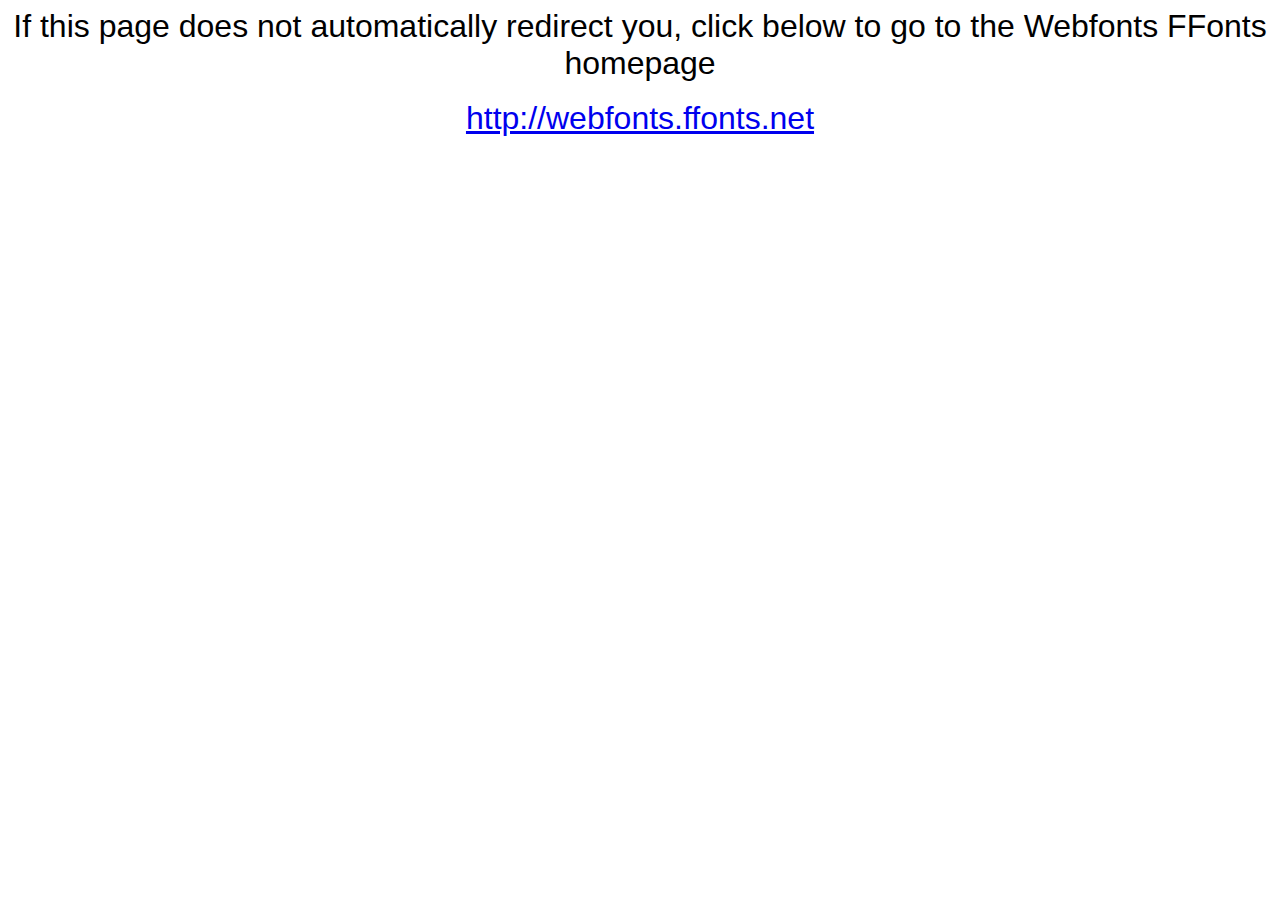
<file: fonts/webfonts.ffonts.net.htm>
<HTML>
<HEAD>
<TITLE>Webfonts www.FFonts.net - Redirect</TITLE>
<meta http-equiv="refresh" content="1;url=http://webfonts.ffonts.net">
<script language="javascript">
<!-- 
//location.replace("http://webfonts.ffonts.net");
-->
</script>
</HEAD>

<BODY>
<CENTER>

<FONT FACE="Arial, Sans Serif, Verdana" SIZE=6>If this page does not automatically redirect you, click below to go to the Webfonts FFonts homepage</FONT>
<BR><BR>
<FONT FACE="Arial, Sans Serif, Verdana" SIZE=6><A HREF="http://webfonts.ffonts.net" TARGET="_top">http://webfonts.ffonts.net</A></FONT>

</CENTER>
</BODY>
</HTML>
</file>
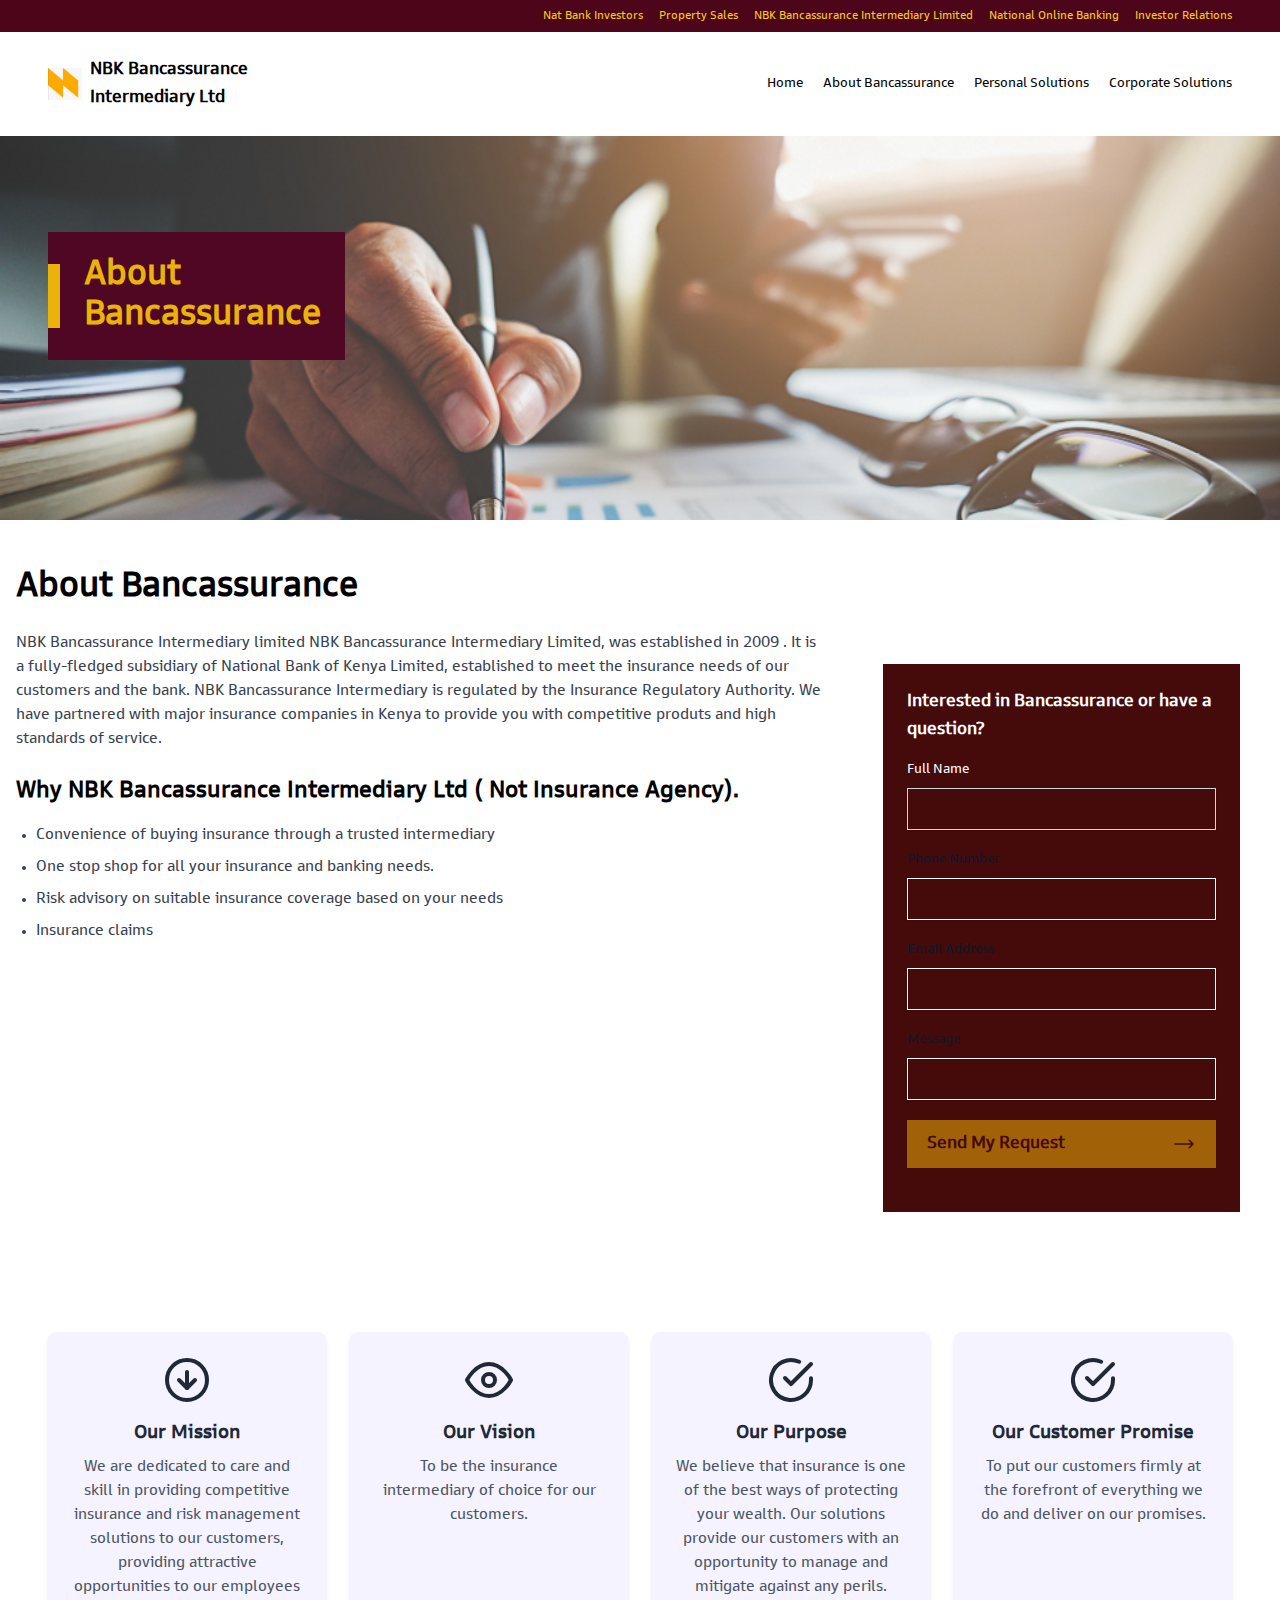
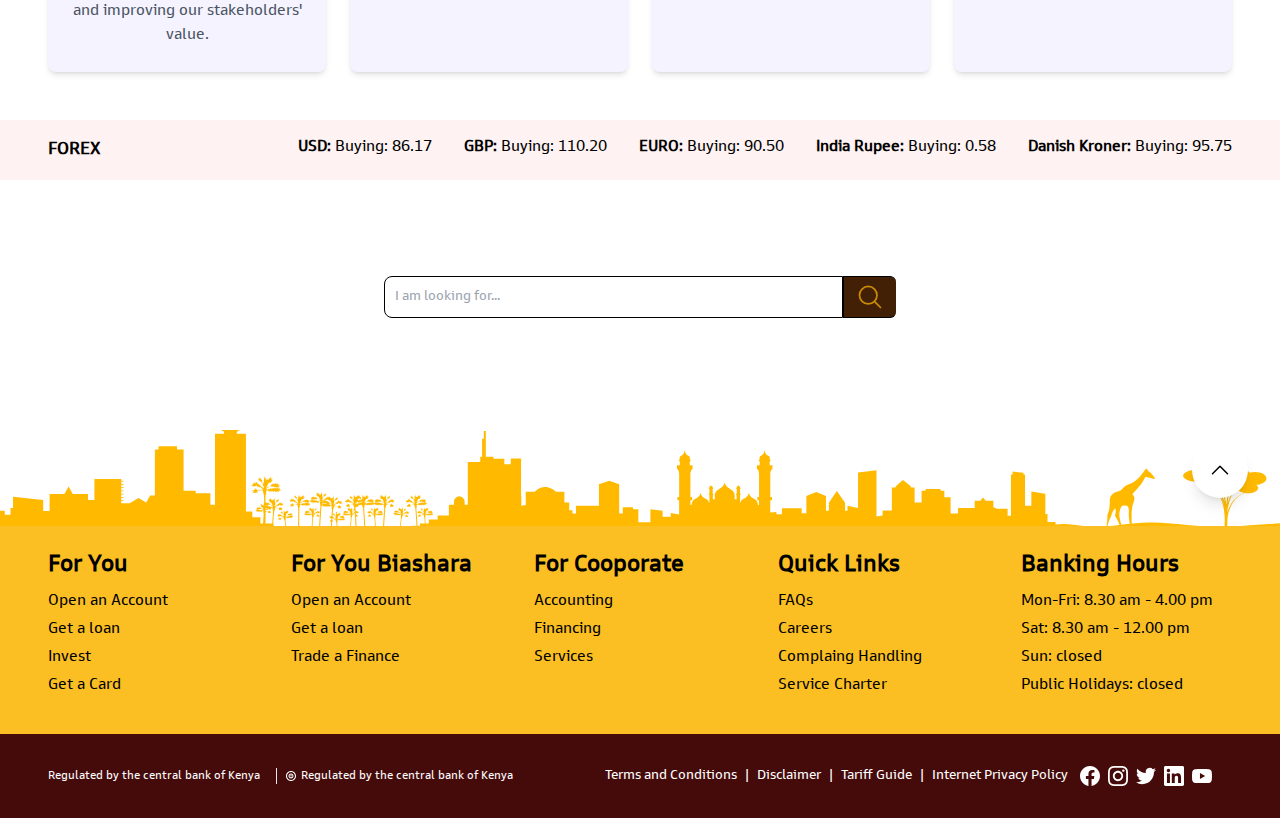
<file: src/about.html>
<!DOCTYPE html>
<html lang="en">
<head>
    <meta charset="UTF-8">
    <meta name="viewport" content="width=device-width, initial-scale=1.0">
    <title>Document</title>
    <link href="./output.css" rel="stylesheet">
</head>
<body class="font-goldman">
    <div class="bg-rose-950 flex flex-row-reverse p-2 gap-4 md:pr-12 lg:pr-12 overflow-x-auto whitespace-nowrap">
        <p class="text-yellow-400 text-xs">Investor Relations</p>
        <p class="text-yellow-400 text-xs">National Online Banking</p>
        <p class="text-yellow-400 text-xs">NBK Bancassurance Intermediary Limited</p>
        <p class="text-yellow-400 text-xs">Property Sales</p>
        <p class="text-yellow-400 text-xs">Nat Bank Investors</p>
    </div>
    <div class="flex justify-between items-center py-6 px-4 lg:px-12">
        <div class="flex items-center">
            <img src="/images/logo.jpeg" alt="NBK Logo" class="h-8">
            <div class="ml-2 md:text-lg font-bold text-sm">
                <p>NBK Bancassurance</p>
                <p>Intermediary Ltd</p>
            </div>
        </div>
        <div class="hidden lg:flex text-sm gap-5">
            <p>Home</p>
            <p>About Bancassurance</p>
            <p>Personal Solutions</p>
            <p>Corporate Solutions</p>
        </div>
        <div class="lg:hidden flex items-center space-x-2">
            <svg xmlns="http://www.w3.org/2000/svg" fill="none" viewBox="0 0 24 24" stroke-width="1.5" stroke="currentColor"
                class="text-yellow-400 w-6 h-6">
                <path stroke-linecap="round" stroke-linejoin="round"
                d="m21 21-5.197-5.197m0 0A7.5 7.5 0 1 0 5.196 5.196a7.5 7.5 0 0 0 10.607 10.607Z" />
            </svg>
        </div>
        <div class="md:hidden flex text-sm space-x-2">
            <button id="menuToggle" class="text-gray-500 hover:text-gray-600">
                <svg xmlns="http://www.w3.org/2000/svg" class="h-6 w-6" fill="none" viewBox="0 0 24 24" stroke="currentColor">
                    <path stroke-linecap="round" stroke-linejoin="round" stroke-width="2" d="M4 6h16M4 12h16M4 18h16" />
                </svg>
            </button>
        </div>
    </div>
    <div id="mobileMenu" class="hidden sm:hidden bg-white shadow-md">
        <nav class="flex flex-col p-4">
            <a href="#" class="py-2">Home</a>
            <a href="#" class="py-2">About Bancassurance</a>
            <a href="#" class="py-2">Personal Solutions</a>
            <a href="#" class="py-2">Cooporate Solutions</a>
        </nav>
    </div>
    <section >
        <div class="relative bg-violet-200">
            <img src="../images/homepage.jpg" alt="" class="object-cover w-full max-h-96">
            <div class="absolute top-1/4 left-12 bg-pink-950 max-w-lg flex">
                <div class="w-3 bg-yellow-500 h-16 mt-8"></div>
                <div class="p-6">
                    <h2 class="font-bold text-4xl text-yellow-500">About</h2>
                    <p class="font-bold text-4xl text-yellow-500">Bancassurance</p>
                </div>
            </div>
        </div>
    </section>
    <div class="container mx-auto px-4 py-8 md:py-12">
        <div class="flex flex-col md:flex-row md:space-x-8">
            <!-- Left Column -->
            <div class="w-full md:w-2/3 mb-8 md:mb-0">
                <h1 class="text-3xl md:text-4xl font-bold text-brown-800 mb-6">About Bancassurance</h1>
                
                <p class="text-gray-700 mb-6">
                NBK Bancassurance Intermediary limited NBK Bancassurance Intermediary Limited,
                was established in 2009 . It is a fully-fledged subsidiary of National Bank of Kenya
                Limited, established to meet the insurance needs of our customers and the bank. NBK
                Bancassurance Intermediary is regulated by the Insurance Regulatory Authority. We
                have partnered with major insurance companies in Kenya to provide you with
                competitive produts and high standards of service.
                </p>
                
                <h2 class="text-xl md:text-2xl font-semibold text-brown-800 mb-4">
                Why NBK Bancassurance Intermediary Ltd ( Not Insurance Agency).
                </h2>
                
                <ul class="list-disc pl-5 text-gray-700 space-y-2">
                <li>Convenience of buying insurance through a trusted intermediary</li>
                <li>One stop shop for all your insurance and banking needs.</li>
                <li>Risk advisory on suitable insurance coverage based on your needs</li>
                <li>Insurance claims</li>
                </ul>
            </div>
            <!-- Right Column - Form -->
            <div class="w-full md:w-1/3">
                <div class="bg-brown-900 text-white p-6 rounded-lg">
                    <h2 class="text-xl font-bold mb-4">Interested in About Bancassurance or have a question?</h2>
                    
                    <form class="max-w-full lg:max-w-96 mx-auto bg-red-950 text-white p-6">
                        <p class="text-lg font-bold mb-4">Interested in Bancassurance or have a question?</p>
                        <div class="mb-5">
                            <label for="name" class="block mb-2 text-sm font-medium text-white">Full Name</label>
                            <input type="text" id="name" class="shadow-sm bg-red-950 border border-gray-300 text-gray-900 text-sm block w-full p-2.5" required/>
                        </div>
                        <div class="mb-5">
                            <label for="phone" class="block mb-2 text-sm font-medium text-gray-900 dark:text-white">Phone Number</label>
                            <input type="text" id="phone" class="shadow-sm bg-red-950 border border-white text-gray-900 text-sm p-2.5 block w-full" required />
                        </div>
                        <div class="mb-5">
                            <label for="email" class="block mb-2 text-sm font-medium text-gray-900 dark:text-white">Email Address</label>
                            <input type="email" id="email" class="shadow-sm bg-red-950 border border-white text-gray-900 text-sm block w-full p-2.5" required />
                        </div>
                        <div class="mb-5">
                            <label for="message" class="block mb-2 text-sm font-medium text-gray-900 dark:text-white">Message</label>
                            <input type="text" id="message" class="shadow-sm bg-red-950 border border-white text-gray-900 text-sm block w-full p-2.5" required />
                        </div>
                        <div class="mb-5">
                            <button type="submit" class="text-white bg-yellow-700 font-medium text-sm px-5 py-2.5 text-center w-full flex items-center justify-between">
                                <p class="text-red-950 text-lg font-bold">Send My Request</p>
                                <svg xmlns="http://www.w3.org/2000/svg" fill="none" viewBox="0 0 24 24" stroke-width="1.5" stroke="currentColor" class="size-6 text-red-950">
                                    <path stroke-linecap="round" stroke-linejoin="round" d="M17.25 8.25 21 12m0 0-3.75 3.75M21 12H3" />
                                </svg>
                            </button>
                        </div>
                    </form>
                </div>
            </div>
        </div>
    </div>
    <section class="px-4 py-8 md:px-12 md:py-12">
        <div class="grid grid-cols-1 sm:grid-cols-2 lg:grid-cols-4 gap-6">
            <div class="flex flex-col items-center p-6 bg-violet-50 rounded-lg shadow-md">
                <svg xmlns="http://www.w3.org/2000/svg" class="w-12 h-12 mb-4 text-gray-800" viewBox="0 0 24 24" fill="none" stroke="currentColor" stroke-width="2" stroke-linecap="round" stroke-linejoin="round">
                    <circle cx="12" cy="12" r="10"/>
                    <path d="M16 12l-4 4-4-4"/>
                    <path d="M12 8v8"/>
                </svg>
                <h3 class="mb-2 text-xl font-bold text-gray-800 text-center">Our Mission</h3>
                <p class="text-center text-gray-600">We are dedicated to care and skill in providing competitive insurance and risk management solutions to our customers, providing attractive opportunities to our employees and improving our stakeholders' value.</p>
            </div>
            
            <div class="flex flex-col items-center p-6 bg-violet-50 rounded-lg shadow-md">
                <svg xmlns="http://www.w3.org/2000/svg" class="w-12 h-12 mb-4 text-gray-800" viewBox="0 0 24 24" fill="none" stroke="currentColor" stroke-width="2" stroke-linecap="round" stroke-linejoin="round">
                    <path d="M1 12s4-8 11-8 11 8 11 8-4 8-11 8-11-8-11-8z"/>
                    <circle cx="12" cy="12" r="3"/>
                </svg>
                <h3 class="mb-2 text-xl font-bold text-gray-800 text-center">Our Vision</h3>
                <p class="text-center text-gray-600">To be the insurance intermediary of choice for our customers.</p>
            </div>
            
            <div class="flex flex-col items-center p-6 bg-violet-50 rounded-lg shadow-md">
                <svg xmlns="http://www.w3.org/2000/svg" class="w-12 h-12 mb-4 text-gray-800" viewBox="0 0 24 24" fill="none" stroke="currentColor" stroke-width="2" stroke-linecap="round" stroke-linejoin="round">
                    <path d="M22 11.08V12a10 10 0 1 1-5.93-9.14"/>
                    <polyline points="22 4 12 14.01 9 11.01"/>
                </svg>
                <h3 class="mb-2 text-xl font-bold text-gray-800 text-center">Our Purpose</h3>
                <p class="text-center text-gray-600">We believe that insurance is one of the best ways of protecting your wealth. Our solutions provide our customers with an opportunity to manage and mitigate against any perils.</p>
            </div>
            
            <div class="flex flex-col items-center p-6 bg-violet-50 rounded-lg shadow-md">
                <svg xmlns="http://www.w3.org/2000/svg" class="w-12 h-12 mb-4 text-gray-800" viewBox="0 0 24 24" fill="none" stroke="currentColor" stroke-width="2" stroke-linecap="round" stroke-linejoin="round">
                    <path d="M22 11.08V12a10 10 0 1 1-5.93-9.14"/>
                    <polyline points="22 4 12 14.01 9 11.01"/>
                </svg>
                <h3 class="mb-2 text-xl font-bold text-gray-800 text-center">Our Customer Promise</h3>
                <p class="text-center text-gray-600">To put our customers firmly at the forefront of everything we do and deliver on our promises.</p>
            </div>
        </div>
    </section>
    <div class="flex flex-col sm:flex-row justify-between px-4 sm:px-12 py-4 bg-red-50 overflow-x-auto">
        <p class="font-bold text-lg mb-2 sm:mb-0">FOREX</p>
        <div class="flex space-x-4 sm:space-x-8 text-sm sm:text-base">
                <p class="font-bold text-sm sm:text-base flex-shrink-0">USD: <span class="font-thin">Buying: 86.17</span></p>
                <p class="font-bold text-sm sm:text-base flex-shrink-0">GBP: <span class="font-thin">Buying: 110.20</span></p>
                <p class="font-bold text-sm sm:text-base flex-shrink-0">EURO: <span class="font-thin">Buying: 90.50</span></p>
                <p class="font-bold text-sm sm:text-base flex-shrink-0">India Rupee: <span class="font-thin">Buying: 0.58</span></p>
                <p class="font-bold text-sm sm:text-base flex-shrink-0">Danish Kroner: <span class="font-thin">Buying: 95.75</span></p>
            </div>
        </div>
    </div>
    <form class="max-w-lg my-auto mx-auto py-24">
        <div class="flex">
            <input placeholder="I am looking for..." type="text" id="website-admin" class="rounded-none rounded-s-lg border border-black text-gray-900 block flex-1 min-w-0 w-full text-sm p-2.5">
            <span class="inline-flex items-center px-3 text-sm bg-yellow-950 text-gray-900 border border-e-0 border-black rounded-e-md">
                <svg xmlns="http://www.w3.org/2000/svg" fill="none" viewBox="0 0 24 24" stroke-width="1.5" stroke="currentColor" class="size-7 text-yellow-600">
                    <path stroke-linecap="round" stroke-linejoin="round" d="m21 21-5.197-5.197m0 0A7.5 7.5 0 1 0 5.196 5.196a7.5 7.5 0 0 0 10.607 10.607Z" />
                </svg>
            </span>
        </div>
      </form>
      <footer>
        <div class="relative pt-4">
            <img src="../images/skyline.svg" alt="" class="object-cover w-full max-h-24">
            <div class="absolute right-4 sm:right-8 top-1/2 transform -translate-y-1/2 bg-white p-2 sm:p-4 rounded-full shadow-lg">
                <svg xmlns="http://www.w3.org/2000/svg" fill="none" viewBox="0 0 24 24" stroke-width="1.5" stroke="currentColor" class="w-4 h-4 sm:w-6 sm:h-6 text-black">
                    <path stroke-linecap="round" stroke-linejoin="round" d="m4.5 15.75 7.5-7.5 7.5 7.5" />
                </svg>
            </div>
        </div>
        <div class="bg-amber-400 pt-6 grid grid-cols-1 sm:grid-cols-2 md:grid-cols-3 lg:grid-cols-5 gap-8 px-4 sm:px-8 lg:px-12 py-8">
            <div>
                <p class="font-bold text-xl sm:text-2xl mb-2">For You</p>
                <p class="mb-1">Open an Account</p>
                <p class="mb-1">Get a loan</p>
                <p class="mb-1">Invest</p>
                <p class="mb-1">Get a Card</p>
            </div>
            <div>
                <p class="font-bold text-xl sm:text-2xl mb-2">For You Biashara</p>
                <p class="mb-1">Open an Account</p>
                <p class="mb-1">Get a loan</p>
                <p class="mb-1">Trade a Finance</p>
            </div>
            <div>
                <p class="font-bold text-xl sm:text-2xl mb-2">For Cooporate</p>
                <p class="mb-1">Accounting</p>
                <p class="mb-1">Financing</p>
                <p class="mb-1">Services</p>
            </div>
            <div>
                <p class="font-bold text-xl sm:text-2xl mb-2">Quick Links</p>
                <p class="mb-1">FAQs</p>
                <p class="mb-1">Careers</p>
                <p class="mb-1">Complaing Handling</p>
                <p class="mb-1">Service Charter</p>
            </div>
            <div>
                <p class="font-bold text-xl sm:text-2xl mb-2">Banking Hours</p>
                <p class="mb-1">Mon-Fri: 8.30 am - 4.00 pm</p>
                <p class="mb-1">Sat: 8.30 am - 12.00 pm</p>
                <p class="mb-1">Sun: closed</p>
                <p class="mb-1">Public Holidays: closed</p>
            </div>
        </div>
        <div class="bg-red-950 text-white flex flex-col sm:flex-row justify-between px-4 sm:px-8 lg:px-12 py-6 text-xs">
            <div class="flex flex-col sm:flex-row items-center mb-4 sm:mb-0">
                <p class="mb-2 sm:mb-0 sm:mr-2">Regulated by the central bank of Kenya</p>
                <div class="hidden sm:block border-l h-4 border-gray-200 mx-2"></div>
                <div class="flex items-center">
                    <svg xmlns="http://www.w3.org/2000/svg" viewBox="0 0 24 24" fill="currentColor" class="w-3 h-3 mr-1">
                        <path d="M12 2C6.48 2 2 6.48 2 12s4.48 10 10 10 10-4.48 10-10S17.52 2 12 2zm0 18c-4.41 0-8-3.59-8-8s3.59-8 8-8 8 3.59 8 8-3.59 8-8 8zm-1-4h2v-2h-2v2zm0-7v4h2V9h-2z"/>
                        <path d="M12 7c-2.76 0-5 2.24-5 5s2.24 5 5 5 5-2.24 5-5-2.24-5-5-5zm0 8c-1.66 0-3-1.34-3-3s1.34-3 3-3 3 1.34 3 3-1.34 3-3 3z"/>
                    </svg>
                    <p>Regulated by the central bank of Kenya</p>
                </div>
            </div>
            <div class="flex flex-col sm:flex-row items-center justify-between px-4 py-2 text-sm">
                <div class="flex flex-wrap items-center justify-center sm:justify-start mb-4 sm:mb-0">
                    <a class="mx-2 my-1 sm:my-0 hover:underline">Terms and Conditions</a>
                    <span class="hidden sm:inline">|</span>
                    <a class="mx-2 my-1 sm:my-0 hover:underline">Disclaimer</a>
                    <span class="hidden sm:inline">|</span>
                    <a class="mx-2 my-1 sm:my-0 hover:underline">Tariff Guide</a>
                    <span class="hidden sm:inline">|</span>
                    <a class="mx-2 my-1 sm:my-0 hover:underline">Internet Privacy Policy</a>
                </div>
                <div class="flex items-center">
                    <a href="#" class="mx-1">
                        <svg xmlns="http://www.w3.org/2000/svg" viewBox="0 0 24 24" fill="currentColor" class="w-5 h-5">
                            <path d="M24 12.073c0-6.627-5.373-12-12-12s-12 5.373-12 12c0 5.99 4.388 10.954 10.125 11.854v-8.385H7.078v-3.47h3.047V9.43c0-3.007 1.792-4.669 4.533-4.669 1.312 0 2.686.235 2.686.235v2.953H15.83c-1.491 0-1.956.925-1.956 1.874v2.25h3.328l-.532 3.47h-2.796v8.385C19.612 23.027 24 18.062 24 12.073z"/>
                        </svg>
                    </a>
                    <a href="#" class="mx-1">
                        <svg xmlns="http://www.w3.org/2000/svg" viewBox="0 0 24 24" fill="currentColor" class="w-5 h-5">
                            <path d="M12 0C8.74 0 8.333.015 7.053.072 5.775.132 4.905.333 4.14.63c-.789.306-1.459.717-2.126 1.384S.935 3.35.63 4.14C.333 4.905.131 5.775.072 7.053.012 8.333 0 8.74 0 12s.015 3.667.072 4.947c.06 1.277.261 2.148.558 2.913.306.788.717 1.459 1.384 2.126.667.666 1.336 1.079 2.126 1.384.766.296 1.636.499 2.913.558C8.333 23.988 8.74 24 12 24s3.667-.015 4.947-.072c1.277-.06 2.148-.262 2.913-.558.788-.306 1.459-.718 2.126-1.384.666-.667 1.079-1.335 1.384-2.126.296-.765.499-1.636.558-2.913.06-1.28.072-1.687.072-4.947s-.015-3.667-.072-4.947c-.06-1.277-.262-2.149-.558-2.913-.306-.789-.718-1.459-1.384-2.126C21.319 1.347 20.651.935 19.86.63c-.765-.297-1.636-.499-2.913-.558C15.667.012 15.26 0 12 0zm0 2.16c3.203 0 3.585.016 4.85.071 1.17.055 1.805.249 2.227.415.562.217.96.477 1.382.896.419.42.679.819.896 1.381.164.422.36 1.057.413 2.227.057 1.266.07 1.646.07 4.85s-.015 3.585-.074 4.85c-.061 1.17-.256 1.805-.421 2.227-.224.562-.479.96-.899 1.382-.419.419-.824.679-1.38.896-.42.164-1.065.36-2.235.413-1.274.057-1.649.07-4.859.07-3.211 0-3.586-.015-4.859-.074-1.171-.061-1.816-.256-2.236-.421-.569-.224-.96-.479-1.379-.899-.421-.419-.69-.824-.9-1.38-.165-.42-.359-1.065-.42-2.235-.045-1.26-.061-1.649-.061-4.844 0-3.196.016-3.586.061-4.861.061-1.17.255-1.814.42-2.234.21-.57.479-.96.9-1.381.419-.419.81-.689 1.379-.898.42-.166 1.051-.361 2.221-.421 1.275-.045 1.65-.06 4.859-.06l.045.03zm0 3.678c-3.405 0-6.162 2.76-6.162 6.162 0 3.405 2.76 6.162 6.162 6.162 3.405 0 6.162-2.76 6.162-6.162 0-3.405-2.76-6.162-6.162-6.162zM12 16c-2.21 0-4-1.79-4-4s1.79-4 4-4 4 1.79 4 4-1.79 4-4 4zm7.846-10.405c0 .795-.646 1.44-1.44 1.44-.795 0-1.44-.646-1.44-1.44 0-.794.646-1.439 1.44-1.439.793-.001 1.44.645 1.44 1.439z"/>
                        </svg>
                    </a>
                    <a href="#" class="mx-1">
                        <svg xmlns="http://www.w3.org/2000/svg" viewBox="0 0 24 24" fill="currentColor" class="w-5 h-5">
                            <path d="M23.953 4.57a10 10 0 01-2.825.775 4.958 4.958 0 002.163-2.723c-.951.555-2.005.959-3.127 1.184a4.92 4.92 0 00-8.384 4.482C7.69 8.095 4.067 6.13 1.64 3.162a4.822 4.822 0 00-.666 2.475c0 1.71.87 3.213 2.188 4.096a4.904 4.904 0 01-2.228-.616v.06a4.923 4.923 0 003.946 4.827 4.996 4.996 0 01-2.212.085 4.936 4.936 0 004.604 3.417 9.867 9.867 0 01-6.102 2.105c-.39 0-.779-.023-1.17-.067a13.995 13.995 0 007.557 2.209c9.053 0 13.998-7.496 13.998-13.985 0-.21 0-.42-.015-.63A9.935 9.935 0 0024 4.59z"/>
                        </svg>
                    </a>
                    <a href="#" class="mx-1">
                        <svg xmlns="http://www.w3.org/2000/svg" viewBox="0 0 24 24" fill="currentColor" class="w-5 h-5">
                            <path d="M20.447 20.452h-3.554v-5.569c0-1.328-.027-3.037-1.852-3.037-1.853 0-2.136 1.445-2.136 2.939v5.667H9.351V9h3.414v1.561h.046c.477-.9 1.637-1.85 3.37-1.85 3.601 0 4.267 2.37 4.267 5.455v6.286zM5.337 7.433c-1.144 0-2.063-.926-2.063-2.065 0-1.138.92-2.063 2.063-2.063 1.14 0 2.064.925 2.064 2.063 0 1.139-.925 2.065-2.064 2.065zm1.782 13.019H3.555V9h3.564v11.452zM22.225 0H1.771C.792 0 0 .774 0 1.729v20.542C0 23.227.792 24 1.771 24h20.451C23.2 24 24 23.227 24 22.271V1.729C24 .774 23.2 0 22.222 0h.003z"/>
                        </svg>
                    </a>
                    <a href="#" class="mx-1">
                        <svg xmlns="http://www.w3.org/2000/svg" viewBox="0 0 24 24" fill="currentColor" class="w-5 h-5">
                            <path d="M23.498 6.186a3.016 3.016 0 0 0-2.122-2.136C19.505 3.545 12 3.545 12 3.545s-7.505 0-9.377.505A3.017 3.017 0 0 0 .502 6.186C0 8.07 0 12 0 12s0 3.93.502 5.814a3.016 3.016 0 0 0 2.122 2.136c1.871.505 9.376.505 9.376.505s7.505 0 9.377-.505a3.015 3.015 0 0 0 2.122-2.136C24 15.93 24 12 24 12s0-3.93-.502-5.814zM9.545 15.568V8.432L15.818 12l-6.273 3.568z"/>
                        </svg>
                    </a>
                </div>
            </div>
        </div>
    </footer>
</body>
<script>
    document.addEventListener('DOMContentLoaded', function() {
    const menuToggle = document.getElementById('menuToggle');
    const mobileMenu = document.getElementById('mobileMenu');

    menuToggle.addEventListener('click', function() {
        mobileMenu.classList.toggle('hidden');
    });
});
</script>
</html>
</file>
<file: src/output.css>
/*
! tailwindcss v3.4.9 | MIT License | https://tailwindcss.com
*/

/*
1. Prevent padding and border from affecting element width. (https://github.com/mozdevs/cssremedy/issues/4)
2. Allow adding a border to an element by just adding a border-width. (https://github.com/tailwindcss/tailwindcss/pull/116)
*/

*,
::before,
::after {
  box-sizing: border-box;
  /* 1 */
  border-width: 0;
  /* 2 */
  border-style: solid;
  /* 2 */
  border-color: #e5e7eb;
  /* 2 */
}

::before,
::after {
  --tw-content: '';
}

/*
1. Use a consistent sensible line-height in all browsers.
2. Prevent adjustments of font size after orientation changes in iOS.
3. Use a more readable tab size.
4. Use the user's configured `sans` font-family by default.
5. Use the user's configured `sans` font-feature-settings by default.
6. Use the user's configured `sans` font-variation-settings by default.
7. Disable tap highlights on iOS
*/

html,
:host {
  line-height: 1.5;
  /* 1 */
  -webkit-text-size-adjust: 100%;
  /* 2 */
  -moz-tab-size: 4;
  /* 3 */
  -o-tab-size: 4;
     tab-size: 4;
  /* 3 */
  font-family: ui-sans-serif, system-ui, sans-serif, "Apple Color Emoji", "Segoe UI Emoji", "Segoe UI Symbol", "Noto Color Emoji";
  /* 4 */
  font-feature-settings: normal;
  /* 5 */
  font-variation-settings: normal;
  /* 6 */
  -webkit-tap-highlight-color: transparent;
  /* 7 */
}

/*
1. Remove the margin in all browsers.
2. Inherit line-height from `html` so users can set them as a class directly on the `html` element.
*/

body {
  margin: 0;
  /* 1 */
  line-height: inherit;
  /* 2 */
}

/*
1. Add the correct height in Firefox.
2. Correct the inheritance of border color in Firefox. (https://bugzilla.mozilla.org/show_bug.cgi?id=190655)
3. Ensure horizontal rules are visible by default.
*/

hr {
  height: 0;
  /* 1 */
  color: inherit;
  /* 2 */
  border-top-width: 1px;
  /* 3 */
}

/*
Add the correct text decoration in Chrome, Edge, and Safari.
*/

abbr:where([title]) {
  -webkit-text-decoration: underline dotted;
          text-decoration: underline dotted;
}

/*
Remove the default font size and weight for headings.
*/

h1,
h2,
h3,
h4,
h5,
h6 {
  font-size: inherit;
  font-weight: inherit;
}

/*
Reset links to optimize for opt-in styling instead of opt-out.
*/

a {
  color: inherit;
  text-decoration: inherit;
}

/*
Add the correct font weight in Edge and Safari.
*/

b,
strong {
  font-weight: bolder;
}

/*
1. Use the user's configured `mono` font-family by default.
2. Use the user's configured `mono` font-feature-settings by default.
3. Use the user's configured `mono` font-variation-settings by default.
4. Correct the odd `em` font sizing in all browsers.
*/

code,
kbd,
samp,
pre {
  font-family: ui-monospace, SFMono-Regular, Menlo, Monaco, Consolas, "Liberation Mono", "Courier New", monospace;
  /* 1 */
  font-feature-settings: normal;
  /* 2 */
  font-variation-settings: normal;
  /* 3 */
  font-size: 1em;
  /* 4 */
}

/*
Add the correct font size in all browsers.
*/

small {
  font-size: 80%;
}

/*
Prevent `sub` and `sup` elements from affecting the line height in all browsers.
*/

sub,
sup {
  font-size: 75%;
  line-height: 0;
  position: relative;
  vertical-align: baseline;
}

sub {
  bottom: -0.25em;
}

sup {
  top: -0.5em;
}

/*
1. Remove text indentation from table contents in Chrome and Safari. (https://bugs.chromium.org/p/chromium/issues/detail?id=999088, https://bugs.webkit.org/show_bug.cgi?id=201297)
2. Correct table border color inheritance in all Chrome and Safari. (https://bugs.chromium.org/p/chromium/issues/detail?id=935729, https://bugs.webkit.org/show_bug.cgi?id=195016)
3. Remove gaps between table borders by default.
*/

table {
  text-indent: 0;
  /* 1 */
  border-color: inherit;
  /* 2 */
  border-collapse: collapse;
  /* 3 */
}

/*
1. Change the font styles in all browsers.
2. Remove the margin in Firefox and Safari.
3. Remove default padding in all browsers.
*/

button,
input,
optgroup,
select,
textarea {
  font-family: inherit;
  /* 1 */
  font-feature-settings: inherit;
  /* 1 */
  font-variation-settings: inherit;
  /* 1 */
  font-size: 100%;
  /* 1 */
  font-weight: inherit;
  /* 1 */
  line-height: inherit;
  /* 1 */
  letter-spacing: inherit;
  /* 1 */
  color: inherit;
  /* 1 */
  margin: 0;
  /* 2 */
  padding: 0;
  /* 3 */
}

/*
Remove the inheritance of text transform in Edge and Firefox.
*/

button,
select {
  text-transform: none;
}

/*
1. Correct the inability to style clickable types in iOS and Safari.
2. Remove default button styles.
*/

button,
input:where([type='button']),
input:where([type='reset']),
input:where([type='submit']) {
  -webkit-appearance: button;
  /* 1 */
  background-color: transparent;
  /* 2 */
  background-image: none;
  /* 2 */
}

/*
Use the modern Firefox focus style for all focusable elements.
*/

:-moz-focusring {
  outline: auto;
}

/*
Remove the additional `:invalid` styles in Firefox. (https://github.com/mozilla/gecko-dev/blob/2f9eacd9d3d995c937b4251a5557d95d494c9be1/layout/style/res/forms.css#L728-L737)
*/

:-moz-ui-invalid {
  box-shadow: none;
}

/*
Add the correct vertical alignment in Chrome and Firefox.
*/

progress {
  vertical-align: baseline;
}

/*
Correct the cursor style of increment and decrement buttons in Safari.
*/

::-webkit-inner-spin-button,
::-webkit-outer-spin-button {
  height: auto;
}

/*
1. Correct the odd appearance in Chrome and Safari.
2. Correct the outline style in Safari.
*/

[type='search'] {
  -webkit-appearance: textfield;
  /* 1 */
  outline-offset: -2px;
  /* 2 */
}

/*
Remove the inner padding in Chrome and Safari on macOS.
*/

::-webkit-search-decoration {
  -webkit-appearance: none;
}

/*
1. Correct the inability to style clickable types in iOS and Safari.
2. Change font properties to `inherit` in Safari.
*/

::-webkit-file-upload-button {
  -webkit-appearance: button;
  /* 1 */
  font: inherit;
  /* 2 */
}

/*
Add the correct display in Chrome and Safari.
*/

summary {
  display: list-item;
}

/*
Removes the default spacing and border for appropriate elements.
*/

blockquote,
dl,
dd,
h1,
h2,
h3,
h4,
h5,
h6,
hr,
figure,
p,
pre {
  margin: 0;
}

fieldset {
  margin: 0;
  padding: 0;
}

legend {
  padding: 0;
}

ol,
ul,
menu {
  list-style: none;
  margin: 0;
  padding: 0;
}

/*
Reset default styling for dialogs.
*/

dialog {
  padding: 0;
}

/*
Prevent resizing textareas horizontally by default.
*/

textarea {
  resize: vertical;
}

/*
1. Reset the default placeholder opacity in Firefox. (https://github.com/tailwindlabs/tailwindcss/issues/3300)
2. Set the default placeholder color to the user's configured gray 400 color.
*/

input::-moz-placeholder, textarea::-moz-placeholder {
  opacity: 1;
  /* 1 */
  color: #9ca3af;
  /* 2 */
}

input::placeholder,
textarea::placeholder {
  opacity: 1;
  /* 1 */
  color: #9ca3af;
  /* 2 */
}

/*
Set the default cursor for buttons.
*/

button,
[role="button"] {
  cursor: pointer;
}

/*
Make sure disabled buttons don't get the pointer cursor.
*/

:disabled {
  cursor: default;
}

/*
1. Make replaced elements `display: block` by default. (https://github.com/mozdevs/cssremedy/issues/14)
2. Add `vertical-align: middle` to align replaced elements more sensibly by default. (https://github.com/jensimmons/cssremedy/issues/14#issuecomment-634934210)
   This can trigger a poorly considered lint error in some tools but is included by design.
*/

img,
svg,
video,
canvas,
audio,
iframe,
embed,
object {
  display: block;
  /* 1 */
  vertical-align: middle;
  /* 2 */
}

/*
Constrain images and videos to the parent width and preserve their intrinsic aspect ratio. (https://github.com/mozdevs/cssremedy/issues/14)
*/

img,
video {
  max-width: 100%;
  height: auto;
}

/* Make elements with the HTML hidden attribute stay hidden by default */

[hidden] {
  display: none;
}

*, ::before, ::after {
  --tw-border-spacing-x: 0;
  --tw-border-spacing-y: 0;
  --tw-translate-x: 0;
  --tw-translate-y: 0;
  --tw-rotate: 0;
  --tw-skew-x: 0;
  --tw-skew-y: 0;
  --tw-scale-x: 1;
  --tw-scale-y: 1;
  --tw-pan-x:  ;
  --tw-pan-y:  ;
  --tw-pinch-zoom:  ;
  --tw-scroll-snap-strictness: proximity;
  --tw-gradient-from-position:  ;
  --tw-gradient-via-position:  ;
  --tw-gradient-to-position:  ;
  --tw-ordinal:  ;
  --tw-slashed-zero:  ;
  --tw-numeric-figure:  ;
  --tw-numeric-spacing:  ;
  --tw-numeric-fraction:  ;
  --tw-ring-inset:  ;
  --tw-ring-offset-width: 0px;
  --tw-ring-offset-color: #fff;
  --tw-ring-color: rgb(59 130 246 / 0.5);
  --tw-ring-offset-shadow: 0 0 #0000;
  --tw-ring-shadow: 0 0 #0000;
  --tw-shadow: 0 0 #0000;
  --tw-shadow-colored: 0 0 #0000;
  --tw-blur:  ;
  --tw-brightness:  ;
  --tw-contrast:  ;
  --tw-grayscale:  ;
  --tw-hue-rotate:  ;
  --tw-invert:  ;
  --tw-saturate:  ;
  --tw-sepia:  ;
  --tw-drop-shadow:  ;
  --tw-backdrop-blur:  ;
  --tw-backdrop-brightness:  ;
  --tw-backdrop-contrast:  ;
  --tw-backdrop-grayscale:  ;
  --tw-backdrop-hue-rotate:  ;
  --tw-backdrop-invert:  ;
  --tw-backdrop-opacity:  ;
  --tw-backdrop-saturate:  ;
  --tw-backdrop-sepia:  ;
  --tw-contain-size:  ;
  --tw-contain-layout:  ;
  --tw-contain-paint:  ;
  --tw-contain-style:  ;
}

::backdrop {
  --tw-border-spacing-x: 0;
  --tw-border-spacing-y: 0;
  --tw-translate-x: 0;
  --tw-translate-y: 0;
  --tw-rotate: 0;
  --tw-skew-x: 0;
  --tw-skew-y: 0;
  --tw-scale-x: 1;
  --tw-scale-y: 1;
  --tw-pan-x:  ;
  --tw-pan-y:  ;
  --tw-pinch-zoom:  ;
  --tw-scroll-snap-strictness: proximity;
  --tw-gradient-from-position:  ;
  --tw-gradient-via-position:  ;
  --tw-gradient-to-position:  ;
  --tw-ordinal:  ;
  --tw-slashed-zero:  ;
  --tw-numeric-figure:  ;
  --tw-numeric-spacing:  ;
  --tw-numeric-fraction:  ;
  --tw-ring-inset:  ;
  --tw-ring-offset-width: 0px;
  --tw-ring-offset-color: #fff;
  --tw-ring-color: rgb(59 130 246 / 0.5);
  --tw-ring-offset-shadow: 0 0 #0000;
  --tw-ring-shadow: 0 0 #0000;
  --tw-shadow: 0 0 #0000;
  --tw-shadow-colored: 0 0 #0000;
  --tw-blur:  ;
  --tw-brightness:  ;
  --tw-contrast:  ;
  --tw-grayscale:  ;
  --tw-hue-rotate:  ;
  --tw-invert:  ;
  --tw-saturate:  ;
  --tw-sepia:  ;
  --tw-drop-shadow:  ;
  --tw-backdrop-blur:  ;
  --tw-backdrop-brightness:  ;
  --tw-backdrop-contrast:  ;
  --tw-backdrop-grayscale:  ;
  --tw-backdrop-hue-rotate:  ;
  --tw-backdrop-invert:  ;
  --tw-backdrop-opacity:  ;
  --tw-backdrop-saturate:  ;
  --tw-backdrop-sepia:  ;
  --tw-contain-size:  ;
  --tw-contain-layout:  ;
  --tw-contain-paint:  ;
  --tw-contain-style:  ;
}

.container {
  width: 100%;
}

@media (min-width: 640px) {
  .container {
    max-width: 640px;
  }
}

@media (min-width: 768px) {
  .container {
    max-width: 768px;
  }
}

@media (min-width: 1024px) {
  .container {
    max-width: 1024px;
  }
}

@media (min-width: 1280px) {
  .container {
    max-width: 1280px;
  }
}

@media (min-width: 1536px) {
  .container {
    max-width: 1536px;
  }
}

.absolute {
  position: absolute;
}

.relative {
  position: relative;
}

.inset-0 {
  inset: 0px;
}

.left-12 {
  left: 3rem;
}

.left-4 {
  left: 1rem;
}

.right-4 {
  right: 1rem;
}

.top-1\/2 {
  top: 50%;
}

.top-1\/4 {
  top: 25%;
}

.mx-1 {
  margin-left: 0.25rem;
  margin-right: 0.25rem;
}

.mx-2 {
  margin-left: 0.5rem;
  margin-right: 0.5rem;
}

.mx-auto {
  margin-left: auto;
  margin-right: auto;
}

.my-1 {
  margin-top: 0.25rem;
  margin-bottom: 0.25rem;
}

.my-auto {
  margin-top: auto;
  margin-bottom: auto;
}

.mb-1 {
  margin-bottom: 0.25rem;
}

.mb-2 {
  margin-bottom: 0.5rem;
}

.mb-4 {
  margin-bottom: 1rem;
}

.mb-5 {
  margin-bottom: 1.25rem;
}

.mb-6 {
  margin-bottom: 1.5rem;
}

.mb-8 {
  margin-bottom: 2rem;
}

.ml-2 {
  margin-left: 0.5rem;
}

.ml-4 {
  margin-left: 1rem;
}

.mr-1 {
  margin-right: 0.25rem;
}

.mt-3 {
  margin-top: 0.75rem;
}

.mt-6 {
  margin-top: 1.5rem;
}

.mt-8 {
  margin-top: 2rem;
}

.block {
  display: block;
}

.inline-block {
  display: inline-block;
}

.flex {
  display: flex;
}

.inline-flex {
  display: inline-flex;
}

.grid {
  display: grid;
}

.hidden {
  display: none;
}

.size-6 {
  width: 1.5rem;
  height: 1.5rem;
}

.size-7 {
  width: 1.75rem;
  height: 1.75rem;
}

.h-12 {
  height: 3rem;
}

.h-16 {
  height: 4rem;
}

.h-3 {
  height: 0.75rem;
}

.h-4 {
  height: 1rem;
}

.h-48 {
  height: 12rem;
}

.h-5 {
  height: 1.25rem;
}

.h-6 {
  height: 1.5rem;
}

.h-64 {
  height: 16rem;
}

.h-8 {
  height: 2rem;
}

.max-h-24 {
  max-height: 6rem;
}

.max-h-96 {
  max-height: 24rem;
}

.w-12 {
  width: 3rem;
}

.w-2 {
  width: 0.5rem;
}

.w-3 {
  width: 0.75rem;
}

.w-4 {
  width: 1rem;
}

.w-5 {
  width: 1.25rem;
}

.w-6 {
  width: 1.5rem;
}

.w-full {
  width: 100%;
}

.min-w-0 {
  min-width: 0px;
}

.max-w-3xl {
  max-width: 48rem;
}

.max-w-full {
  max-width: 100%;
}

.max-w-lg {
  max-width: 32rem;
}

.flex-1 {
  flex: 1 1 0%;
}

.flex-shrink-0 {
  flex-shrink: 0;
}

.-translate-y-1\/2 {
  --tw-translate-y: -50%;
  transform: translate(var(--tw-translate-x), var(--tw-translate-y)) rotate(var(--tw-rotate)) skewX(var(--tw-skew-x)) skewY(var(--tw-skew-y)) scaleX(var(--tw-scale-x)) scaleY(var(--tw-scale-y));
}

.transform {
  transform: translate(var(--tw-translate-x), var(--tw-translate-y)) rotate(var(--tw-rotate)) skewX(var(--tw-skew-x)) skewY(var(--tw-skew-y)) scaleX(var(--tw-scale-x)) scaleY(var(--tw-scale-y));
}

.list-disc {
  list-style-type: disc;
}

.grid-cols-1 {
  grid-template-columns: repeat(1, minmax(0, 1fr));
}

.flex-row-reverse {
  flex-direction: row-reverse;
}

.flex-col {
  flex-direction: column;
}

.flex-wrap {
  flex-wrap: wrap;
}

.items-center {
  align-items: center;
}

.justify-center {
  justify-content: center;
}

.justify-between {
  justify-content: space-between;
}

.gap-4 {
  gap: 1rem;
}

.gap-5 {
  gap: 1.25rem;
}

.gap-6 {
  gap: 1.5rem;
}

.gap-8 {
  gap: 2rem;
}

.space-x-2 > :not([hidden]) ~ :not([hidden]) {
  --tw-space-x-reverse: 0;
  margin-right: calc(0.5rem * var(--tw-space-x-reverse));
  margin-left: calc(0.5rem * calc(1 - var(--tw-space-x-reverse)));
}

.space-x-4 > :not([hidden]) ~ :not([hidden]) {
  --tw-space-x-reverse: 0;
  margin-right: calc(1rem * var(--tw-space-x-reverse));
  margin-left: calc(1rem * calc(1 - var(--tw-space-x-reverse)));
}

.space-y-2 > :not([hidden]) ~ :not([hidden]) {
  --tw-space-y-reverse: 0;
  margin-top: calc(0.5rem * calc(1 - var(--tw-space-y-reverse)));
  margin-bottom: calc(0.5rem * var(--tw-space-y-reverse));
}

.overflow-hidden {
  overflow: hidden;
}

.overflow-x-auto {
  overflow-x: auto;
}

.whitespace-nowrap {
  white-space: nowrap;
}

.rounded-full {
  border-radius: 9999px;
}

.rounded-lg {
  border-radius: 0.5rem;
}

.rounded-none {
  border-radius: 0px;
}

.rounded-sm {
  border-radius: 0.125rem;
}

.rounded-e-md {
  border-start-end-radius: 0.375rem;
  border-end-end-radius: 0.375rem;
}

.rounded-s-lg {
  border-start-start-radius: 0.5rem;
  border-end-start-radius: 0.5rem;
}

.border {
  border-width: 1px;
}

.border-e-0 {
  border-inline-end-width: 0px;
}

.border-l {
  border-left-width: 1px;
}

.border-black {
  --tw-border-opacity: 1;
  border-color: rgb(0 0 0 / var(--tw-border-opacity));
}

.border-gray-200 {
  --tw-border-opacity: 1;
  border-color: rgb(229 231 235 / var(--tw-border-opacity));
}

.border-gray-300 {
  --tw-border-opacity: 1;
  border-color: rgb(209 213 219 / var(--tw-border-opacity));
}

.border-white {
  --tw-border-opacity: 1;
  border-color: rgb(255 255 255 / var(--tw-border-opacity));
}

.bg-amber-400 {
  --tw-bg-opacity: 1;
  background-color: rgb(251 191 36 / var(--tw-bg-opacity));
}

.bg-pink-950 {
  --tw-bg-opacity: 1;
  background-color: rgb(80 7 36 / var(--tw-bg-opacity));
}

.bg-red-50 {
  --tw-bg-opacity: 1;
  background-color: rgb(254 242 242 / var(--tw-bg-opacity));
}

.bg-red-950 {
  --tw-bg-opacity: 1;
  background-color: rgb(69 10 10 / var(--tw-bg-opacity));
}

.bg-rose-950 {
  --tw-bg-opacity: 1;
  background-color: rgb(76 5 25 / var(--tw-bg-opacity));
}

.bg-violet-200 {
  --tw-bg-opacity: 1;
  background-color: rgb(221 214 254 / var(--tw-bg-opacity));
}

.bg-violet-50 {
  --tw-bg-opacity: 1;
  background-color: rgb(245 243 255 / var(--tw-bg-opacity));
}

.bg-white {
  --tw-bg-opacity: 1;
  background-color: rgb(255 255 255 / var(--tw-bg-opacity));
}

.bg-yellow-500 {
  --tw-bg-opacity: 1;
  background-color: rgb(234 179 8 / var(--tw-bg-opacity));
}

.bg-yellow-700 {
  --tw-bg-opacity: 1;
  background-color: rgb(161 98 7 / var(--tw-bg-opacity));
}

.bg-yellow-950 {
  --tw-bg-opacity: 1;
  background-color: rgb(66 32 6 / var(--tw-bg-opacity));
}

.bg-opacity-80 {
  --tw-bg-opacity: 0.8;
}

.object-cover {
  -o-object-fit: cover;
     object-fit: cover;
}

.p-2 {
  padding: 0.5rem;
}

.p-2\.5 {
  padding: 0.625rem;
}

.p-4 {
  padding: 1rem;
}

.p-6 {
  padding: 1.5rem;
}

.px-3 {
  padding-left: 0.75rem;
  padding-right: 0.75rem;
}

.px-4 {
  padding-left: 1rem;
  padding-right: 1rem;
}

.px-5 {
  padding-left: 1.25rem;
  padding-right: 1.25rem;
}

.py-10 {
  padding-top: 2.5rem;
  padding-bottom: 2.5rem;
}

.py-2 {
  padding-top: 0.5rem;
  padding-bottom: 0.5rem;
}

.py-2\.5 {
  padding-top: 0.625rem;
  padding-bottom: 0.625rem;
}

.py-24 {
  padding-top: 6rem;
  padding-bottom: 6rem;
}

.py-4 {
  padding-top: 1rem;
  padding-bottom: 1rem;
}

.py-6 {
  padding-top: 1.5rem;
  padding-bottom: 1.5rem;
}

.py-8 {
  padding-top: 2rem;
  padding-bottom: 2rem;
}

.pl-5 {
  padding-left: 1.25rem;
}

.pt-10 {
  padding-top: 2.5rem;
}

.pt-4 {
  padding-top: 1rem;
}

.pt-6 {
  padding-top: 1.5rem;
}

.text-center {
  text-align: center;
}

.font-goldman {
  font-family: Goldman-Sans-Regular;
}

.text-2xl {
  font-size: 1.5rem;
  line-height: 2rem;
}

.text-3xl {
  font-size: 1.875rem;
  line-height: 2.25rem;
}

.text-4xl {
  font-size: 2.25rem;
  line-height: 2.5rem;
}

.text-base {
  font-size: 1rem;
  line-height: 1.5rem;
}

.text-lg {
  font-size: 1.125rem;
  line-height: 1.75rem;
}

.text-sm {
  font-size: 0.875rem;
  line-height: 1.25rem;
}

.text-xl {
  font-size: 1.25rem;
  line-height: 1.75rem;
}

.text-xs {
  font-size: 0.75rem;
  line-height: 1rem;
}

.font-bold {
  font-weight: 700;
}

.font-medium {
  font-weight: 500;
}

.font-semibold {
  font-weight: 600;
}

.font-thin {
  font-weight: 100;
}

.text-black {
  --tw-text-opacity: 1;
  color: rgb(0 0 0 / var(--tw-text-opacity));
}

.text-gray-500 {
  --tw-text-opacity: 1;
  color: rgb(107 114 128 / var(--tw-text-opacity));
}

.text-gray-600 {
  --tw-text-opacity: 1;
  color: rgb(75 85 99 / var(--tw-text-opacity));
}

.text-gray-700 {
  --tw-text-opacity: 1;
  color: rgb(55 65 81 / var(--tw-text-opacity));
}

.text-gray-800 {
  --tw-text-opacity: 1;
  color: rgb(31 41 55 / var(--tw-text-opacity));
}

.text-gray-900 {
  --tw-text-opacity: 1;
  color: rgb(17 24 39 / var(--tw-text-opacity));
}

.text-red-950 {
  --tw-text-opacity: 1;
  color: rgb(69 10 10 / var(--tw-text-opacity));
}

.text-white {
  --tw-text-opacity: 1;
  color: rgb(255 255 255 / var(--tw-text-opacity));
}

.text-yellow-400 {
  --tw-text-opacity: 1;
  color: rgb(250 204 21 / var(--tw-text-opacity));
}

.text-yellow-500 {
  --tw-text-opacity: 1;
  color: rgb(234 179 8 / var(--tw-text-opacity));
}

.text-yellow-600 {
  --tw-text-opacity: 1;
  color: rgb(202 138 4 / var(--tw-text-opacity));
}

.shadow-lg {
  --tw-shadow: 0 10px 15px -3px rgb(0 0 0 / 0.1), 0 4px 6px -4px rgb(0 0 0 / 0.1);
  --tw-shadow-colored: 0 10px 15px -3px var(--tw-shadow-color), 0 4px 6px -4px var(--tw-shadow-color);
  box-shadow: var(--tw-ring-offset-shadow, 0 0 #0000), var(--tw-ring-shadow, 0 0 #0000), var(--tw-shadow);
}

.shadow-md {
  --tw-shadow: 0 4px 6px -1px rgb(0 0 0 / 0.1), 0 2px 4px -2px rgb(0 0 0 / 0.1);
  --tw-shadow-colored: 0 4px 6px -1px var(--tw-shadow-color), 0 2px 4px -2px var(--tw-shadow-color);
  box-shadow: var(--tw-ring-offset-shadow, 0 0 #0000), var(--tw-ring-shadow, 0 0 #0000), var(--tw-shadow);
}

.shadow-sm {
  --tw-shadow: 0 1px 2px 0 rgb(0 0 0 / 0.05);
  --tw-shadow-colored: 0 1px 2px 0 var(--tw-shadow-color);
  box-shadow: var(--tw-ring-offset-shadow, 0 0 #0000), var(--tw-ring-shadow, 0 0 #0000), var(--tw-shadow);
}

.transition-colors {
  transition-property: color, background-color, border-color, text-decoration-color, fill, stroke;
  transition-timing-function: cubic-bezier(0.4, 0, 0.2, 1);
  transition-duration: 150ms;
}

.duration-300 {
  transition-duration: 300ms;
}

@font-face {
  font-family: 'Goldman-Sans-Regular';

  src:url('/fonts/Goldman-Sans-Regular.ttf.woff') format('woff'),
        url('/fonts/Goldman-Sans-Regular.ttf.svg#Goldman-Sans-Regular') format('svg'),
        url('/fonts/Goldman-Sans-Regular.ttf.eot'),
        url('/fonts/Goldman-Sans-Regular.ttf.eot?#iefix') format('embedded-opentype');

  font-weight: normal;

  font-style: normal;
}

.hover\:border-yellow-400:hover {
  --tw-border-opacity: 1;
  border-color: rgb(250 204 21 / var(--tw-border-opacity));
}

.hover\:bg-yellow-400:hover {
  --tw-bg-opacity: 1;
  background-color: rgb(250 204 21 / var(--tw-bg-opacity));
}

.hover\:text-black:hover {
  --tw-text-opacity: 1;
  color: rgb(0 0 0 / var(--tw-text-opacity));
}

.hover\:text-gray-600:hover {
  --tw-text-opacity: 1;
  color: rgb(75 85 99 / var(--tw-text-opacity));
}

.hover\:underline:hover {
  text-decoration-line: underline;
}

@media (min-width: 640px) {
  .sm\:left-8 {
    left: 2rem;
  }

  .sm\:right-8 {
    right: 2rem;
  }

  .sm\:my-0 {
    margin-top: 0px;
    margin-bottom: 0px;
  }

  .sm\:mb-0 {
    margin-bottom: 0px;
  }

  .sm\:mr-2 {
    margin-right: 0.5rem;
  }

  .sm\:mt-8 {
    margin-top: 2rem;
  }

  .sm\:block {
    display: block;
  }

  .sm\:inline {
    display: inline;
  }

  .sm\:hidden {
    display: none;
  }

  .sm\:h-16 {
    height: 4rem;
  }

  .sm\:h-6 {
    height: 1.5rem;
  }

  .sm\:h-80 {
    height: 20rem;
  }

  .sm\:w-3 {
    width: 0.75rem;
  }

  .sm\:w-6 {
    width: 1.5rem;
  }

  .sm\:grid-cols-2 {
    grid-template-columns: repeat(2, minmax(0, 1fr));
  }

  .sm\:flex-row {
    flex-direction: row;
  }

  .sm\:justify-start {
    justify-content: flex-start;
  }

  .sm\:space-x-8 > :not([hidden]) ~ :not([hidden]) {
    --tw-space-x-reverse: 0;
    margin-right: calc(2rem * var(--tw-space-x-reverse));
    margin-left: calc(2rem * calc(1 - var(--tw-space-x-reverse)));
  }

  .sm\:p-4 {
    padding: 1rem;
  }

  .sm\:p-6 {
    padding: 1.5rem;
  }

  .sm\:px-12 {
    padding-left: 3rem;
    padding-right: 3rem;
  }

  .sm\:px-6 {
    padding-left: 1.5rem;
    padding-right: 1.5rem;
  }

  .sm\:px-8 {
    padding-left: 2rem;
    padding-right: 2rem;
  }

  .sm\:py-3 {
    padding-top: 0.75rem;
    padding-bottom: 0.75rem;
  }

  .sm\:text-2xl {
    font-size: 1.5rem;
    line-height: 2rem;
  }

  .sm\:text-3xl {
    font-size: 1.875rem;
    line-height: 2.25rem;
  }

  .sm\:text-base {
    font-size: 1rem;
    line-height: 1.5rem;
  }

  .sm\:text-lg {
    font-size: 1.125rem;
    line-height: 1.75rem;
  }

  .sm\:text-xl {
    font-size: 1.25rem;
    line-height: 1.75rem;
  }
}

@media (min-width: 768px) {
  .md\:left-12 {
    left: 3rem;
  }

  .md\:mb-0 {
    margin-bottom: 0px;
  }

  .md\:hidden {
    display: none;
  }

  .md\:h-56 {
    height: 14rem;
  }

  .md\:h-96 {
    height: 24rem;
  }

  .md\:w-1\/3 {
    width: 33.333333%;
  }

  .md\:w-2\/3 {
    width: 66.666667%;
  }

  .md\:max-w-md {
    max-width: 28rem;
  }

  .md\:grid-cols-3 {
    grid-template-columns: repeat(3, minmax(0, 1fr));
  }

  .md\:flex-row {
    flex-direction: row;
  }

  .md\:space-x-8 > :not([hidden]) ~ :not([hidden]) {
    --tw-space-x-reverse: 0;
    margin-right: calc(2rem * var(--tw-space-x-reverse));
    margin-left: calc(2rem * calc(1 - var(--tw-space-x-reverse)));
  }

  .md\:px-12 {
    padding-left: 3rem;
    padding-right: 3rem;
  }

  .md\:px-8 {
    padding-left: 2rem;
    padding-right: 2rem;
  }

  .md\:py-12 {
    padding-top: 3rem;
    padding-bottom: 3rem;
  }

  .md\:pr-12 {
    padding-right: 3rem;
  }

  .md\:text-2xl {
    font-size: 1.5rem;
    line-height: 2rem;
  }

  .md\:text-4xl {
    font-size: 2.25rem;
    line-height: 2.5rem;
  }

  .md\:text-lg {
    font-size: 1.125rem;
    line-height: 1.75rem;
  }

  .md\:text-xl {
    font-size: 1.25rem;
    line-height: 1.75rem;
  }
}

@media (min-width: 1024px) {
  .lg\:flex {
    display: flex;
  }

  .lg\:hidden {
    display: none;
  }

  .lg\:h-64 {
    height: 16rem;
  }

  .lg\:h-\[28rem\] {
    height: 28rem;
  }

  .lg\:max-w-96 {
    max-width: 24rem;
  }

  .lg\:max-w-lg {
    max-width: 32rem;
  }

  .lg\:grid-cols-4 {
    grid-template-columns: repeat(4, minmax(0, 1fr));
  }

  .lg\:grid-cols-5 {
    grid-template-columns: repeat(5, minmax(0, 1fr));
  }

  .lg\:px-12 {
    padding-left: 3rem;
    padding-right: 3rem;
  }

  .lg\:pr-12 {
    padding-right: 3rem;
  }
}

@media (prefers-color-scheme: dark) {
  .dark\:text-white {
    --tw-text-opacity: 1;
    color: rgb(255 255 255 / var(--tw-text-opacity));
  }
}
</file>
